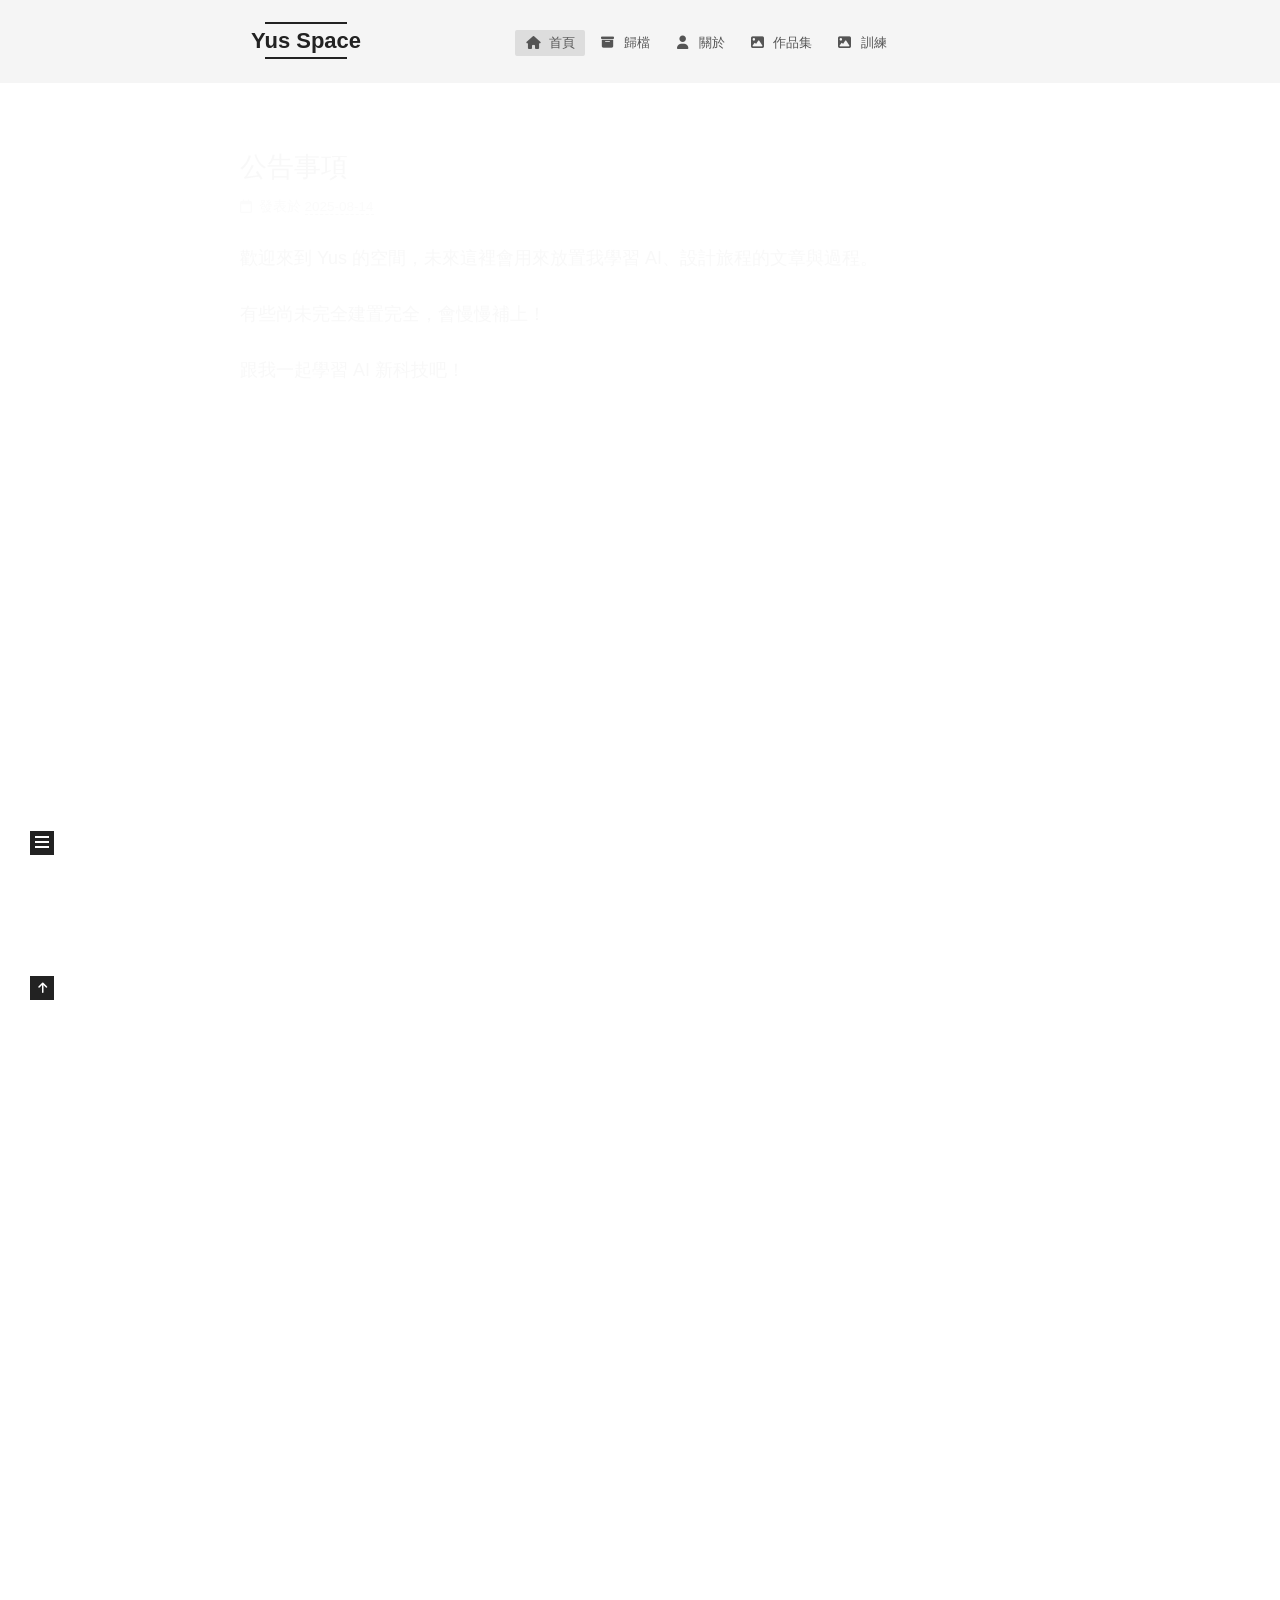
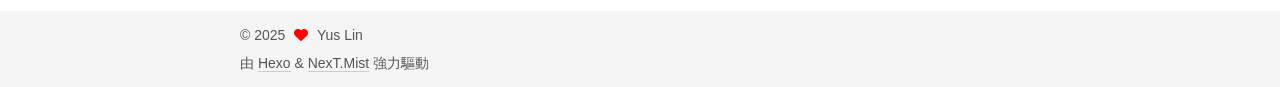
<file: index.html>
<!DOCTYPE html>
<html lang="zh-TW">
<head>
  <meta charset="UTF-8">
<meta name="viewport" content="width=device-width, initial-scale=1, maximum-scale=2">
<meta name="theme-color" content="#222">
<meta name="generator" content="Hexo 7.3.0">
  <link rel="apple-touch-icon" sizes="180x180" href="/images/apple-touch-icon-next.png">
  <link rel="icon" type="image/png" sizes="32x32" href="/images/favicon-32x32-next.png">
  <link rel="icon" type="image/png" sizes="16x16" href="/images/favicon-16x16-next.png">
  <link rel="mask-icon" href="/images/logo.svg" color="#222">

<link rel="stylesheet" href="/css/main.css">


<link rel="stylesheet" href="/lib/font-awesome/css/all.min.css">
<link rel="stylesheet" href="https://cdnjs.cloudflare.com/ajax/libs/font-awesome/6.4.0/css/all.min.css">

<script id="hexo-configurations">
    var NexT = window.NexT || {};
    var CONFIG = {"hostname":"yuspace22.github.io","root":"/","scheme":"Mist","version":"7.8.0","exturl":false,"sidebar":{"position":"left","display":"post","padding":18,"offset":12,"onmobile":false},"copycode":{"enable":false,"show_result":false,"style":null},"back2top":{"enable":true,"sidebar":false,"scrollpercent":false},"bookmark":{"enable":false,"color":"#222","save":"auto"},"fancybox":false,"mediumzoom":false,"lazyload":false,"pangu":false,"comments":{"style":"tabs","active":null,"storage":true,"lazyload":false,"nav":null},"algolia":{"hits":{"per_page":10},"labels":{"input_placeholder":"Search for Posts","hits_empty":"We didn't find any results for the search: ${query}","hits_stats":"${hits} results found in ${time} ms"}},"localsearch":{"enable":false,"trigger":"auto","top_n_per_article":1,"unescape":false,"preload":false},"motion":{"enable":true,"async":false,"transition":{"post_block":"fadeIn","post_header":"slideDownIn","post_body":"slideDownIn","coll_header":"slideLeftIn","sidebar":"slideUpIn"}}};
  </script>

  <meta name="description" content="Yus 的個人學習部落格">
<meta property="og:type" content="website">
<meta property="og:title" content="Yus Space">
<meta property="og:url" content="http://yuspace22.github.io/index.html">
<meta property="og:site_name" content="Yus Space">
<meta property="og:description" content="Yus 的個人學習部落格">
<meta property="og:locale" content="zh_TW">
<meta property="article:author" content="Yus Lin">
<meta property="article:tag" content="AI、Web、Design">
<meta name="twitter:card" content="summary">

<link rel="canonical" href="http://yuspace22.github.io/">


<script id="page-configurations">
  // https://hexo.io/docs/variables.html
  CONFIG.page = {
    sidebar: "",
    isHome : true,
    isPost : false,
    lang   : 'zh-TW'
  };
</script>

  <title>Yus Space</title>
  






  <noscript>
  <style>
  .use-motion .brand,
  .use-motion .menu-item,
  .sidebar-inner,
  .use-motion .post-block,
  .use-motion .pagination,
  .use-motion .comments,
  .use-motion .post-header,
  .use-motion .post-body,
  .use-motion .collection-header { opacity: initial; }

  .use-motion .site-title,
  .use-motion .site-subtitle {
    opacity: initial;
    top: initial;
  }

  .use-motion .logo-line-before i { left: initial; }
  .use-motion .logo-line-after i { right: initial; }
  </style>
</noscript>

</head>

<body itemscope itemtype="http://schema.org/WebPage">
  <div class="container use-motion">
    <div class="headband"></div>

    <header class="header" itemscope itemtype="http://schema.org/WPHeader">
      <div class="header-inner"><div class="site-brand-container">
  <div class="site-nav-toggle">
    <div class="toggle" aria-label="切換導航欄">
      <span class="toggle-line toggle-line-first"></span>
      <span class="toggle-line toggle-line-middle"></span>
      <span class="toggle-line toggle-line-last"></span>
    </div>
  </div>

  <div class="site-meta">

    <a href="/" class="brand" rel="start">
      <span class="logo-line-before"><i></i></span>
      <h1 class="site-title">Yus Space</h1>
      <span class="logo-line-after"><i></i></span>
    </a>
      <p class="site-subtitle" itemprop="description">Yus 空間</p>
  </div>

  <div class="site-nav-right">
    <div class="toggle popup-trigger">
    </div>
  </div>
</div>




<nav class="site-nav">
  <ul id="menu" class="main-menu menu">
        <li class="menu-item menu-item-home">

    <a href="/" rel="section"><i class="fa fa-house fa-fw"></i>首頁</a>

  </li>
        <li class="menu-item menu-item-archives">

    <a href="/archives/" rel="section"><i class="fa fa-archive fa-fw"></i>歸檔</a>

  </li>
        <li class="menu-item menu-item-about">

    <a href="/about/" rel="section"><i class="fa fa-user fa-fw"></i>關於</a>

  </li>
        <li class="menu-item menu-item-作品集">

    <a href="/portfolio/" rel="section"><i class="fa fa-image fa-fw"></i>作品集</a>

  </li>
        <li class="menu-item menu-item-訓練">

    <a href="http://yuspace22.github.io/training" rel="section"><i class="fa fa-image fa-fw"></i>訓練</a>

  </li>
  </ul>
</nav>




</div>
    </header>

    
  <div class="back-to-top">
    <i class="fa fa-arrow-up"></i>
    <span>0%</span>
  </div>


    <main class="main">
      <div class="main-inner">
        <div class="content-wrap">
          

          <div class="content index posts-expand">
            
      
  
  
  <article itemscope itemtype="http://schema.org/Article" class="post-block" lang="zh-TW">
    <link itemprop="mainEntityOfPage" href="http://yuspace22.github.io/2025/08/14/%E5%85%AC%E5%91%8A%E4%BA%8B%E9%A0%85/">

    <span hidden itemprop="author" itemscope itemtype="http://schema.org/Person">
      <meta itemprop="image" content="/images/avatar.gif">
      <meta itemprop="name" content="Yus Lin">
      <meta itemprop="description" content="Yus 的個人學習部落格">
    </span>

    <span hidden itemprop="publisher" itemscope itemtype="http://schema.org/Organization">
      <meta itemprop="name" content="Yus Space">
    </span>
      <header class="post-header">
        <h2 class="post-title" itemprop="name headline">
          
            <a href="/2025/08/14/%E5%85%AC%E5%91%8A%E4%BA%8B%E9%A0%85/" class="post-title-link" itemprop="url">公告事項</a>
        </h2>

        <div class="post-meta">
            <span class="post-meta-item">
              <span class="post-meta-item-icon">
                <i class="far fa-calendar"></i>
              </span>
              <span class="post-meta-item-text">發表於</span>
              

              <time title="創建時間：2025-08-14 14:53:16 / 修改時間：14:56:42" itemprop="dateCreated datePublished" datetime="2025-08-14T14:53:16+08:00">2025-08-14</time>
            </span>

          

        </div>
      </header>

    
    
    
    <div class="post-body" itemprop="articleBody">

      
          <p>歡迎來到 Yus 的空間，未來這裡會用來放置我學習 AI、設計旅程的文章與過程。</p>
<p>有些尚未完全建置完全，會慢慢補上！</p>
<p>跟我一起學習 AI 新科技吧！</p>

      
    </div>

    
    
    
      <footer class="post-footer">
        <div class="post-eof"></div>
      </footer>
  </article>
  
  
  

      
  
  
  <article itemscope itemtype="http://schema.org/Article" class="post-block" lang="zh-TW">
    <link itemprop="mainEntityOfPage" href="http://yuspace22.github.io/2025/08/12/hello-world/">

    <span hidden itemprop="author" itemscope itemtype="http://schema.org/Person">
      <meta itemprop="image" content="/images/avatar.gif">
      <meta itemprop="name" content="Yus Lin">
      <meta itemprop="description" content="Yus 的個人學習部落格">
    </span>

    <span hidden itemprop="publisher" itemscope itemtype="http://schema.org/Organization">
      <meta itemprop="name" content="Yus Space">
    </span>
      <header class="post-header">
        <h2 class="post-title" itemprop="name headline">
          
            <a href="/2025/08/12/hello-world/" class="post-title-link" itemprop="url">Hello World</a>
        </h2>

        <div class="post-meta">
            <span class="post-meta-item">
              <span class="post-meta-item-icon">
                <i class="far fa-calendar"></i>
              </span>
              <span class="post-meta-item-text">發表於</span>

              <time title="創建時間：2025-08-12 16:10:19" itemprop="dateCreated datePublished" datetime="2025-08-12T16:10:19+08:00">2025-08-12</time>
            </span>

          

        </div>
      </header>

    
    
    
    <div class="post-body" itemprop="articleBody">

      
          <p>Welcome to <a target="_blank" rel="noopener" href="https://hexo.io/">Hexo</a>! This is your very first post. Check <a target="_blank" rel="noopener" href="https://hexo.io/docs/">documentation</a> for more info. If you get any problems when using Hexo, you can find the answer in <a target="_blank" rel="noopener" href="https://hexo.io/docs/troubleshooting.html">troubleshooting</a> or you can ask me on <a target="_blank" rel="noopener" href="https://github.com/hexojs/hexo/issues">GitHub</a>.</p>
<h2 id="Quick-Start"><a href="#Quick-Start" class="headerlink" title="Quick Start"></a>Quick Start</h2><h3 id="Create-a-new-post"><a href="#Create-a-new-post" class="headerlink" title="Create a new post"></a>Create a new post</h3><figure class="highlight bash"><table><tr><td class="gutter"><pre><span class="line">1</span><br></pre></td><td class="code"><pre><span class="line">$ hexo new <span class="string">&quot;My New Post&quot;</span></span><br></pre></td></tr></table></figure>

<p>More info: <a target="_blank" rel="noopener" href="https://hexo.io/docs/writing.html">Writing</a></p>
<h3 id="Run-server"><a href="#Run-server" class="headerlink" title="Run server"></a>Run server</h3><figure class="highlight bash"><table><tr><td class="gutter"><pre><span class="line">1</span><br></pre></td><td class="code"><pre><span class="line">$ hexo server</span><br></pre></td></tr></table></figure>

<p>More info: <a target="_blank" rel="noopener" href="https://hexo.io/docs/server.html">Server</a></p>
<h3 id="Generate-static-files"><a href="#Generate-static-files" class="headerlink" title="Generate static files"></a>Generate static files</h3><figure class="highlight bash"><table><tr><td class="gutter"><pre><span class="line">1</span><br></pre></td><td class="code"><pre><span class="line">$ hexo generate</span><br></pre></td></tr></table></figure>

<p>More info: <a target="_blank" rel="noopener" href="https://hexo.io/docs/generating.html">Generating</a></p>
<h3 id="Deploy-to-remote-sites"><a href="#Deploy-to-remote-sites" class="headerlink" title="Deploy to remote sites"></a>Deploy to remote sites</h3><figure class="highlight bash"><table><tr><td class="gutter"><pre><span class="line">1</span><br></pre></td><td class="code"><pre><span class="line">$ hexo deploy</span><br></pre></td></tr></table></figure>

<p>More info: <a target="_blank" rel="noopener" href="https://hexo.io/docs/one-command-deployment.html">Deployment</a></p>

      
    </div>

    
    
    
      <footer class="post-footer">
        <div class="post-eof"></div>
      </footer>
  </article>
  
  
  


  



          </div>
          

<script>
  window.addEventListener('tabs:register', () => {
    let { activeClass } = CONFIG.comments;
    if (CONFIG.comments.storage) {
      activeClass = localStorage.getItem('comments_active') || activeClass;
    }
    if (activeClass) {
      let activeTab = document.querySelector(`a[href="#comment-${activeClass}"]`);
      if (activeTab) {
        activeTab.click();
      }
    }
  });
  if (CONFIG.comments.storage) {
    window.addEventListener('tabs:click', event => {
      if (!event.target.matches('.tabs-comment .tab-content .tab-pane')) return;
      let commentClass = event.target.classList[1];
      localStorage.setItem('comments_active', commentClass);
    });
  }
</script>

        </div>
          
  
  <div class="toggle sidebar-toggle">
    <span class="toggle-line toggle-line-first"></span>
    <span class="toggle-line toggle-line-middle"></span>
    <span class="toggle-line toggle-line-last"></span>
  </div>

  <aside class="sidebar">
    <div class="sidebar-inner">

      <ul class="sidebar-nav motion-element">
        <li class="sidebar-nav-toc">
          文章目錄
        </li>
        <li class="sidebar-nav-overview">
          本站概要
        </li>
      </ul>

      <!--noindex-->
      <div class="post-toc-wrap sidebar-panel">
      </div>
      <!--/noindex-->

      <div class="site-overview-wrap sidebar-panel">
        <div class="site-author motion-element" itemprop="author" itemscope itemtype="http://schema.org/Person">
  <p class="site-author-name" itemprop="name">Yus Lin</p>
  <div class="site-description" itemprop="description">Yus 的個人學習部落格</div>
</div>
<div class="site-state-wrap motion-element">
  <nav class="site-state">
      <div class="site-state-item site-state-posts">
          <a href="/archives/">
        
          <span class="site-state-item-count">2</span>
          <span class="site-state-item-name">文章</span>
        </a>
      </div>
  </nav>
</div>



      </div>

    </div>
  </aside>
  <div id="sidebar-dimmer"></div>


      </div>
    </main>

    <footer class="footer">
      <div class="footer-inner">
        

        

<div class="copyright">
  
  &copy; 
  <span itemprop="copyrightYear">2025</span>
  <span class="with-love">
    <i class="fa fa-heart"></i>
  </span>
  <span class="author" itemprop="copyrightHolder">Yus Lin</span>
</div>
  <div class="powered-by">由 <a href="https://hexo.io/" class="theme-link" rel="noopener" target="_blank">Hexo</a> & <a href="https://mist.theme-next.org/" class="theme-link" rel="noopener" target="_blank">NexT.Mist</a> 強力驅動
  </div>

        








      </div>
    </footer>
  </div>

  
  <script src="/lib/anime.min.js"></script>
  <script src="/lib/velocity/velocity.min.js"></script>
  <script src="/lib/velocity/velocity.ui.min.js"></script>

<script src="/js/utils.js"></script>

<script src="/js/motion.js"></script>


<script src="/js/schemes/muse.js"></script>


<script src="/js/next-boot.js"></script>




  















  

  

</body>
</html>
</file>
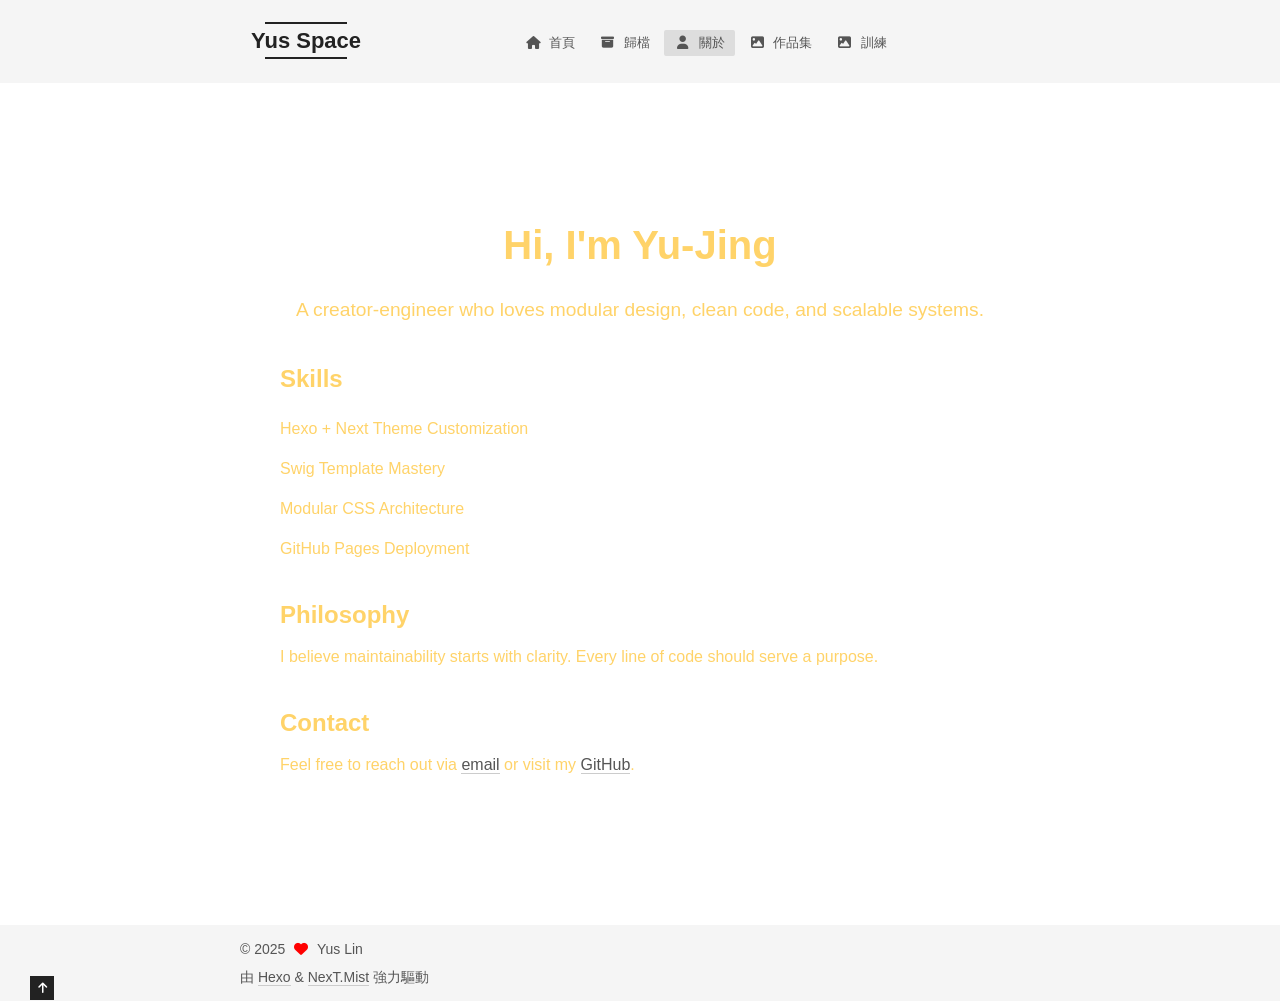
<file: about/index.html>
<!DOCTYPE html>
<html lang="zh-TW">
<head>
  <meta charset="UTF-8">
<meta name="viewport" content="width=device-width, initial-scale=1, maximum-scale=2">
<meta name="theme-color" content="#222">
<meta name="generator" content="Hexo 7.3.0">
  <link rel="apple-touch-icon" sizes="180x180" href="/images/apple-touch-icon-next.png">
  <link rel="icon" type="image/png" sizes="32x32" href="/images/favicon-32x32-next.png">
  <link rel="icon" type="image/png" sizes="16x16" href="/images/favicon-16x16-next.png">
  <link rel="mask-icon" href="/images/logo.svg" color="#222">

<link rel="stylesheet" href="/css/main.css">


<link rel="stylesheet" href="/lib/font-awesome/css/all.min.css">
<link rel="stylesheet" href="https://cdnjs.cloudflare.com/ajax/libs/font-awesome/6.4.0/css/all.min.css">

<script id="hexo-configurations">
    var NexT = window.NexT || {};
    var CONFIG = {"hostname":"yuspace22.github.io","root":"/","scheme":"Mist","version":"7.8.0","exturl":false,"sidebar":{"position":"left","display":"post","padding":18,"offset":12,"onmobile":false},"copycode":{"enable":false,"show_result":false,"style":null},"back2top":{"enable":true,"sidebar":false,"scrollpercent":false},"bookmark":{"enable":false,"color":"#222","save":"auto"},"fancybox":false,"mediumzoom":false,"lazyload":false,"pangu":false,"comments":{"style":"tabs","active":null,"storage":true,"lazyload":false,"nav":null},"algolia":{"hits":{"per_page":10},"labels":{"input_placeholder":"Search for Posts","hits_empty":"We didn't find any results for the search: ${query}","hits_stats":"${hits} results found in ${time} ms"}},"localsearch":{"enable":false,"trigger":"auto","top_n_per_article":1,"unescape":false,"preload":false},"motion":{"enable":true,"async":false,"transition":{"post_block":"fadeIn","post_header":"slideDownIn","post_body":"slideDownIn","coll_header":"slideLeftIn","sidebar":"slideUpIn"}}};
  </script>

  <meta name="description" content="Yus 的個人學習部落格">
<meta property="og:type" content="website">
<meta property="og:title" content="關於我">
<meta property="og:url" content="http://yuspace22.github.io/about/index.html">
<meta property="og:site_name" content="Yus Space">
<meta property="og:description" content="Yus 的個人學習部落格">
<meta property="og:locale" content="zh_TW">
<meta property="article:published_time" content="2025-08-14T07:02:23.000Z">
<meta property="article:modified_time" content="2025-08-14T07:09:37.080Z">
<meta property="article:author" content="Yus Lin">
<meta property="article:tag" content="AI、Web、Design">
<meta name="twitter:card" content="summary">

<link rel="canonical" href="http://yuspace22.github.io/about/">


<script id="page-configurations">
  // https://hexo.io/docs/variables.html
  CONFIG.page = {
    sidebar: "",
    isHome : false,
    isPost : false,
    lang   : 'zh-TW'
  };
</script>

  <title></title>
  






  <noscript>
  <style>
  .use-motion .brand,
  .use-motion .menu-item,
  .sidebar-inner,
  .use-motion .post-block,
  .use-motion .pagination,
  .use-motion .comments,
  .use-motion .post-header,
  .use-motion .post-body,
  .use-motion .collection-header { opacity: initial; }

  .use-motion .site-title,
  .use-motion .site-subtitle {
    opacity: initial;
    top: initial;
  }

  .use-motion .logo-line-before i { left: initial; }
  .use-motion .logo-line-after i { right: initial; }
  </style>
</noscript>

</head>

<body itemscope itemtype="http://schema.org/WebPage">
  <div class="container use-motion">
    <div class="headband"></div>

    <header class="header" itemscope itemtype="http://schema.org/WPHeader">
      <div class="header-inner"><div class="site-brand-container">
  <div class="site-nav-toggle">
    <div class="toggle" aria-label="切換導航欄">
      <span class="toggle-line toggle-line-first"></span>
      <span class="toggle-line toggle-line-middle"></span>
      <span class="toggle-line toggle-line-last"></span>
    </div>
  </div>

  <div class="site-meta">

    <a href="/" class="brand" rel="start">
      <span class="logo-line-before"><i></i></span>
      <h1 class="site-title">Yus Space</h1>
      <span class="logo-line-after"><i></i></span>
    </a>
      <p class="site-subtitle" itemprop="description">Yus 空間</p>
  </div>

  <div class="site-nav-right">
    <div class="toggle popup-trigger">
    </div>
  </div>
</div>




<nav class="site-nav">
  <ul id="menu" class="main-menu menu">
        <li class="menu-item menu-item-home">

    <a href="/" rel="section"><i class="fa fa-house fa-fw"></i>首頁</a>

  </li>
        <li class="menu-item menu-item-archives">

    <a href="/archives/" rel="section"><i class="fa fa-archive fa-fw"></i>歸檔</a>

  </li>
        <li class="menu-item menu-item-about">

    <a href="/about/" rel="section"><i class="fa fa-user fa-fw"></i>關於</a>

  </li>
        <li class="menu-item menu-item-作品集">

    <a href="/portfolio/" rel="section"><i class="fa fa-image fa-fw"></i>作品集</a>

  </li>
        <li class="menu-item menu-item-訓練">

    <a href="http://yuspace22.github.io/training" rel="section"><i class="fa fa-image fa-fw"></i>訓練</a>

  </li>
  </ul>
</nav>




</div>
    </header>

    
  <div class="back-to-top">
    <i class="fa fa-arrow-up"></i>
    <span>0%</span>
  </div>


    <main class="main">
      <div class="main-inner">
        <div class="content-wrap">
          
  
  

          <div class="content ">
            
<section class="about-container">
  <h1 class="about-title">Hi, I'm Yu-Jing</h1>
  <p class="about-intro">
    A creator-engineer who loves modular design, clean code, and scalable systems.
  </p>

  <section class="about-section">
    <h2>Skills</h2>
    <ul class="about-list">
      <li>Hexo + Next Theme Customization</li>
      <li>Swig Template Mastery</li>
      <li>Modular CSS Architecture</li>
      <li>GitHub Pages Deployment</li>
    </ul>
  </section>

  <section class="about-section">
    <h2>Philosophy</h2>
    <p>
      I believe maintainability starts with clarity. Every line of code should serve a purpose.
    </p>
  </section>

  <section class="about-section">
    <h2>Contact</h2>
    <p>
      Feel free to reach out via <a href="mailto:your@email.com">email</a> or visit my <a target="_blank" rel="noopener" href="https://github.com/yourusername">GitHub</a>.
    </p>
  </section>
</section>

          </div>
          

<script>
  window.addEventListener('tabs:register', () => {
    let { activeClass } = CONFIG.comments;
    if (CONFIG.comments.storage) {
      activeClass = localStorage.getItem('comments_active') || activeClass;
    }
    if (activeClass) {
      let activeTab = document.querySelector(`a[href="#comment-${activeClass}"]`);
      if (activeTab) {
        activeTab.click();
      }
    }
  });
  if (CONFIG.comments.storage) {
    window.addEventListener('tabs:click', event => {
      if (!event.target.matches('.tabs-comment .tab-content .tab-pane')) return;
      let commentClass = event.target.classList[1];
      localStorage.setItem('comments_active', commentClass);
    });
  }
</script>

        </div>
          
      </div>
    </main>

    <footer class="footer">
      <div class="footer-inner">
        

        

<div class="copyright">
  
  &copy; 
  <span itemprop="copyrightYear">2025</span>
  <span class="with-love">
    <i class="fa fa-heart"></i>
  </span>
  <span class="author" itemprop="copyrightHolder">Yus Lin</span>
</div>
  <div class="powered-by">由 <a href="https://hexo.io/" class="theme-link" rel="noopener" target="_blank">Hexo</a> & <a href="https://mist.theme-next.org/" class="theme-link" rel="noopener" target="_blank">NexT.Mist</a> 強力驅動
  </div>

        








      </div>
    </footer>
  </div>

  
  <script src="/lib/anime.min.js"></script>
  <script src="/lib/velocity/velocity.min.js"></script>
  <script src="/lib/velocity/velocity.ui.min.js"></script>

<script src="/js/utils.js"></script>

<script src="/js/motion.js"></script>


<script src="/js/schemes/muse.js"></script>


<script src="/js/next-boot.js"></script>




  















  

  

</body>
</html>
</file>
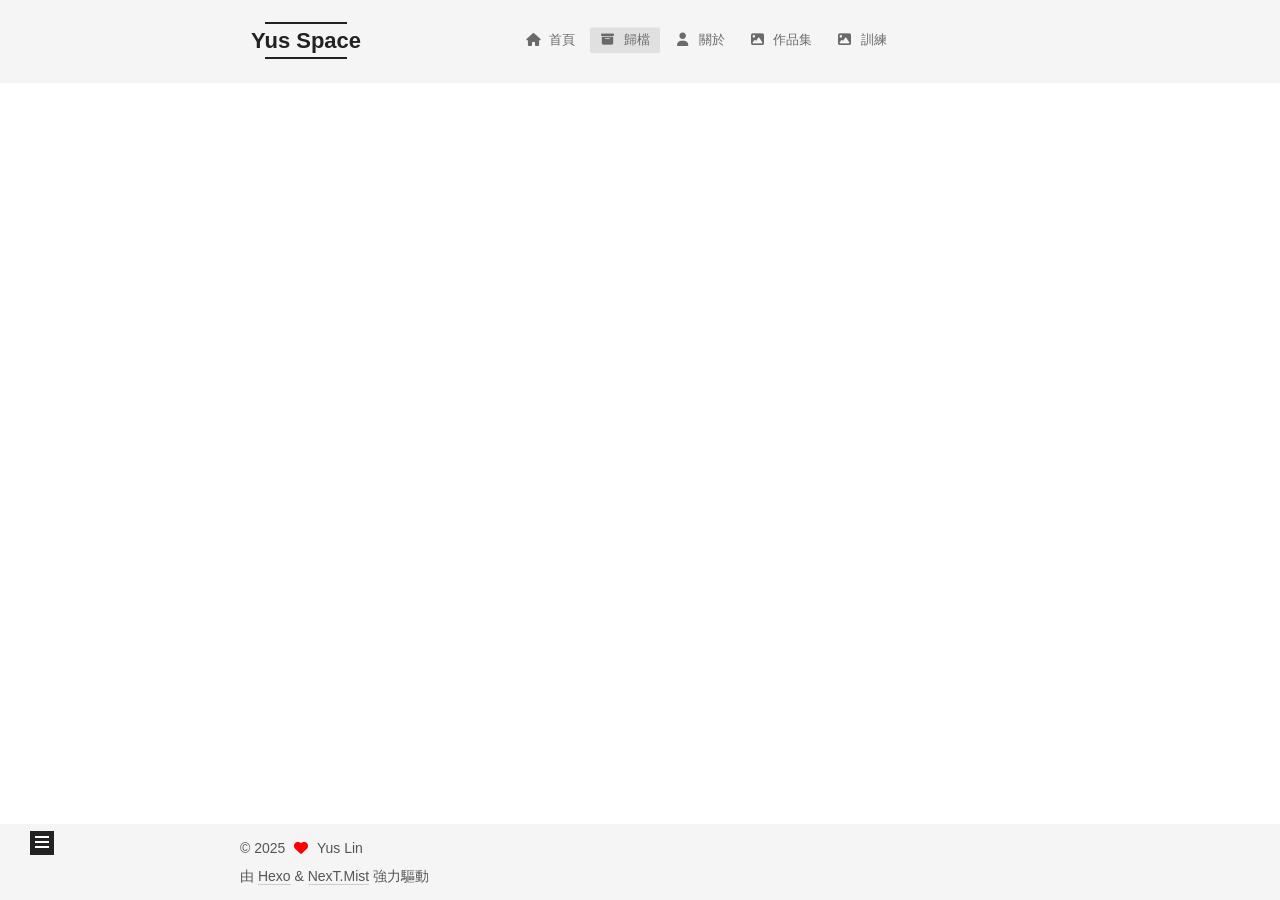
<file: archives/index.html>
<!DOCTYPE html>
<html lang="zh-TW">
<head>
  <meta charset="UTF-8">
<meta name="viewport" content="width=device-width, initial-scale=1, maximum-scale=2">
<meta name="theme-color" content="#222">
<meta name="generator" content="Hexo 7.3.0">
  <link rel="apple-touch-icon" sizes="180x180" href="/images/apple-touch-icon-next.png">
  <link rel="icon" type="image/png" sizes="32x32" href="/images/favicon-32x32-next.png">
  <link rel="icon" type="image/png" sizes="16x16" href="/images/favicon-16x16-next.png">
  <link rel="mask-icon" href="/images/logo.svg" color="#222">

<link rel="stylesheet" href="/css/main.css">


<link rel="stylesheet" href="/lib/font-awesome/css/all.min.css">
<link rel="stylesheet" href="https://cdnjs.cloudflare.com/ajax/libs/font-awesome/6.4.0/css/all.min.css">

<script id="hexo-configurations">
    var NexT = window.NexT || {};
    var CONFIG = {"hostname":"yuspace22.github.io","root":"/","scheme":"Mist","version":"7.8.0","exturl":false,"sidebar":{"position":"left","display":"post","padding":18,"offset":12,"onmobile":false},"copycode":{"enable":false,"show_result":false,"style":null},"back2top":{"enable":true,"sidebar":false,"scrollpercent":false},"bookmark":{"enable":false,"color":"#222","save":"auto"},"fancybox":false,"mediumzoom":false,"lazyload":false,"pangu":false,"comments":{"style":"tabs","active":null,"storage":true,"lazyload":false,"nav":null},"algolia":{"hits":{"per_page":10},"labels":{"input_placeholder":"Search for Posts","hits_empty":"We didn't find any results for the search: ${query}","hits_stats":"${hits} results found in ${time} ms"}},"localsearch":{"enable":false,"trigger":"auto","top_n_per_article":1,"unescape":false,"preload":false},"motion":{"enable":true,"async":false,"transition":{"post_block":"fadeIn","post_header":"slideDownIn","post_body":"slideDownIn","coll_header":"slideLeftIn","sidebar":"slideUpIn"}}};
  </script>

  <meta name="description" content="Yus 的個人學習部落格">
<meta property="og:type" content="website">
<meta property="og:title" content="Yus Space">
<meta property="og:url" content="http://yuspace22.github.io/archives/index.html">
<meta property="og:site_name" content="Yus Space">
<meta property="og:description" content="Yus 的個人學習部落格">
<meta property="og:locale" content="zh_TW">
<meta property="article:author" content="Yus Lin">
<meta property="article:tag" content="AI、Web、Design">
<meta name="twitter:card" content="summary">

<link rel="canonical" href="http://yuspace22.github.io/archives/">


<script id="page-configurations">
  // https://hexo.io/docs/variables.html
  CONFIG.page = {
    sidebar: "",
    isHome : false,
    isPost : false,
    lang   : 'zh-TW'
  };
</script>

  <title>歸檔 | Yus Space</title>
  






  <noscript>
  <style>
  .use-motion .brand,
  .use-motion .menu-item,
  .sidebar-inner,
  .use-motion .post-block,
  .use-motion .pagination,
  .use-motion .comments,
  .use-motion .post-header,
  .use-motion .post-body,
  .use-motion .collection-header { opacity: initial; }

  .use-motion .site-title,
  .use-motion .site-subtitle {
    opacity: initial;
    top: initial;
  }

  .use-motion .logo-line-before i { left: initial; }
  .use-motion .logo-line-after i { right: initial; }
  </style>
</noscript>

</head>

<body itemscope itemtype="http://schema.org/WebPage">
  <div class="container use-motion">
    <div class="headband"></div>

    <header class="header" itemscope itemtype="http://schema.org/WPHeader">
      <div class="header-inner"><div class="site-brand-container">
  <div class="site-nav-toggle">
    <div class="toggle" aria-label="切換導航欄">
      <span class="toggle-line toggle-line-first"></span>
      <span class="toggle-line toggle-line-middle"></span>
      <span class="toggle-line toggle-line-last"></span>
    </div>
  </div>

  <div class="site-meta">

    <a href="/" class="brand" rel="start">
      <span class="logo-line-before"><i></i></span>
      <h1 class="site-title">Yus Space</h1>
      <span class="logo-line-after"><i></i></span>
    </a>
      <p class="site-subtitle" itemprop="description">Yus 空間</p>
  </div>

  <div class="site-nav-right">
    <div class="toggle popup-trigger">
    </div>
  </div>
</div>




<nav class="site-nav">
  <ul id="menu" class="main-menu menu">
        <li class="menu-item menu-item-home">

    <a href="/" rel="section"><i class="fa fa-house fa-fw"></i>首頁</a>

  </li>
        <li class="menu-item menu-item-archives">

    <a href="/archives/" rel="section"><i class="fa fa-archive fa-fw"></i>歸檔</a>

  </li>
        <li class="menu-item menu-item-about">

    <a href="/about/" rel="section"><i class="fa fa-user fa-fw"></i>關於</a>

  </li>
        <li class="menu-item menu-item-作品集">

    <a href="http://yuspace22.github.io/portfolio" rel="section"><i class="fa fa-image fa-fw"></i>作品集</a>

  </li>
        <li class="menu-item menu-item-訓練">

    <a href="http://yuspace22.github.io/training" rel="section"><i class="fa fa-image fa-fw"></i>訓練</a>

  </li>
  </ul>
</nav>




</div>
    </header>

    
  <div class="back-to-top">
    <i class="fa fa-arrow-up"></i>
    <span>0%</span>
  </div>


    <main class="main">
      <div class="main-inner">
        <div class="content-wrap">
          

          <div class="content archive">
            

  
  
  
  <div class="post-block">
    <div class="posts-collapse">
      <div class="collection-title">
        <span class="collection-header">嗯..! 目前共有 1 篇文章。 繼續努力。</span>
      </div>

      
    <div class="collection-year">
      <span class="collection-header">2025</span>
    </div>

  <article itemscope itemtype="http://schema.org/Article">
    <header class="post-header">

      <div class="post-meta">
        <time itemprop="dateCreated"
              datetime="2025-08-12T16:10:19+08:00"
              content="2025-08-12">
          08-12
        </time>
      </div>

      <div class="post-title">
          <a class="post-title-link" href="/2025/08/12/hello-world/" itemprop="url">
            <span itemprop="name">Hello World</span>
          </a>
      </div>

    </header>
  </article>


    </div>
  </div>
  
  
  

  



          </div>
          

<script>
  window.addEventListener('tabs:register', () => {
    let { activeClass } = CONFIG.comments;
    if (CONFIG.comments.storage) {
      activeClass = localStorage.getItem('comments_active') || activeClass;
    }
    if (activeClass) {
      let activeTab = document.querySelector(`a[href="#comment-${activeClass}"]`);
      if (activeTab) {
        activeTab.click();
      }
    }
  });
  if (CONFIG.comments.storage) {
    window.addEventListener('tabs:click', event => {
      if (!event.target.matches('.tabs-comment .tab-content .tab-pane')) return;
      let commentClass = event.target.classList[1];
      localStorage.setItem('comments_active', commentClass);
    });
  }
</script>

        </div>
          
  
  <div class="toggle sidebar-toggle">
    <span class="toggle-line toggle-line-first"></span>
    <span class="toggle-line toggle-line-middle"></span>
    <span class="toggle-line toggle-line-last"></span>
  </div>

  <aside class="sidebar">
    <div class="sidebar-inner">

      <ul class="sidebar-nav motion-element">
        <li class="sidebar-nav-toc">
          文章目錄
        </li>
        <li class="sidebar-nav-overview">
          本站概要
        </li>
      </ul>

      <!--noindex-->
      <div class="post-toc-wrap sidebar-panel">
      </div>
      <!--/noindex-->

      <div class="site-overview-wrap sidebar-panel">
        <div class="site-author motion-element" itemprop="author" itemscope itemtype="http://schema.org/Person">
  <p class="site-author-name" itemprop="name">Yus Lin</p>
  <div class="site-description" itemprop="description">Yus 的個人學習部落格</div>
</div>
<div class="site-state-wrap motion-element">
  <nav class="site-state">
      <div class="site-state-item site-state-posts">
          <a href="/archives/">
        
          <span class="site-state-item-count">1</span>
          <span class="site-state-item-name">文章</span>
        </a>
      </div>
  </nav>
</div>



      </div>

    </div>
  </aside>
  <div id="sidebar-dimmer"></div>


      </div>
    </main>

    <footer class="footer">
      <div class="footer-inner">
        

        

<div class="copyright">
  
  &copy; 
  <span itemprop="copyrightYear">2025</span>
  <span class="with-love">
    <i class="fa fa-heart"></i>
  </span>
  <span class="author" itemprop="copyrightHolder">Yus Lin</span>
</div>
  <div class="powered-by">由 <a href="https://hexo.io/" class="theme-link" rel="noopener" target="_blank">Hexo</a> & <a href="https://mist.theme-next.org/" class="theme-link" rel="noopener" target="_blank">NexT.Mist</a> 強力驅動
  </div>

        








      </div>
    </footer>
  </div>

  
  <script src="/lib/anime.min.js"></script>
  <script src="/lib/velocity/velocity.min.js"></script>
  <script src="/lib/velocity/velocity.ui.min.js"></script>

<script src="/js/utils.js"></script>

<script src="/js/motion.js"></script>


<script src="/js/schemes/muse.js"></script>


<script src="/js/next-boot.js"></script>




  















  

  

</body>
</html>
</file>
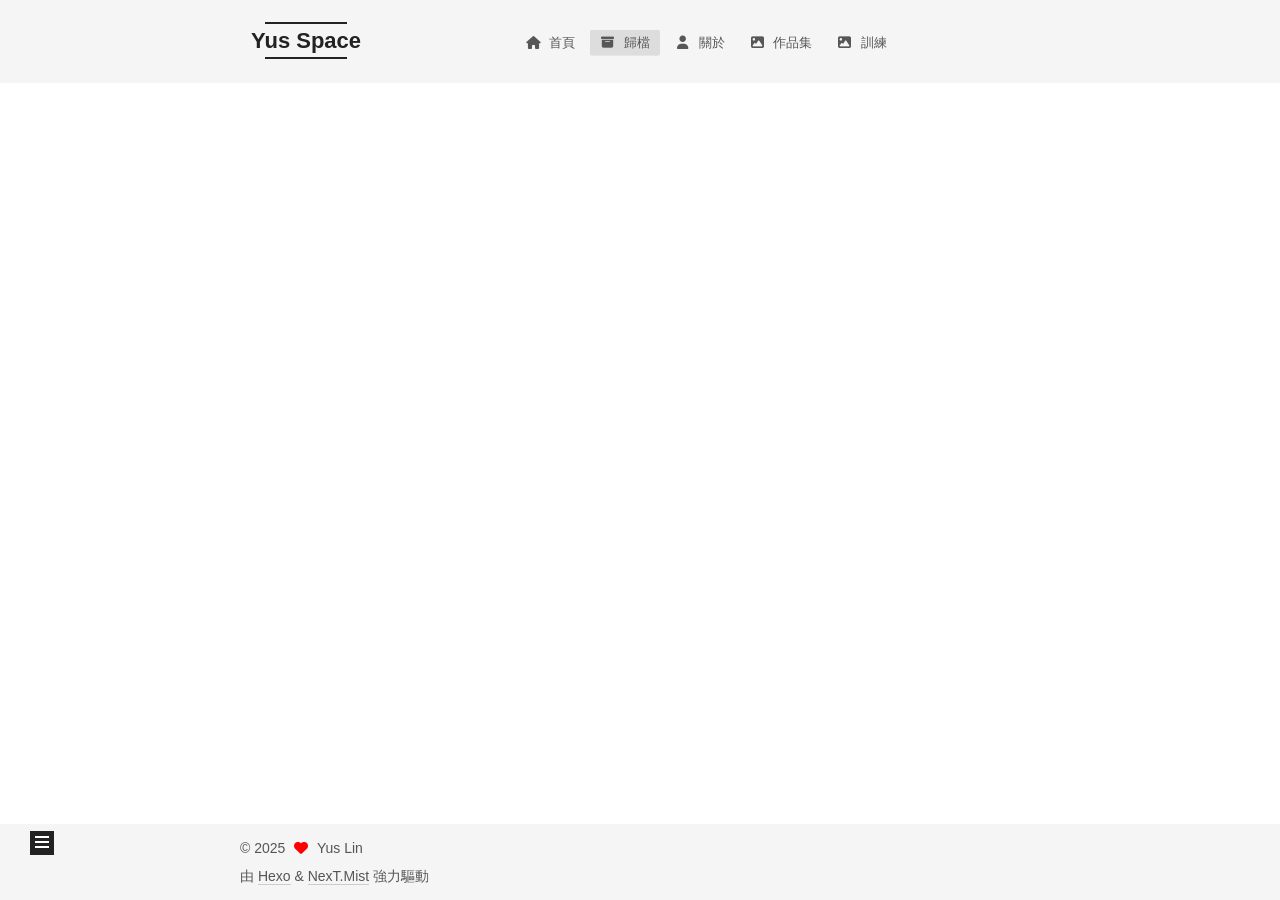
<file: archives/2025/index.html>
<!DOCTYPE html>
<html lang="zh-TW">
<head>
  <meta charset="UTF-8">
<meta name="viewport" content="width=device-width, initial-scale=1, maximum-scale=2">
<meta name="theme-color" content="#222">
<meta name="generator" content="Hexo 7.3.0">
  <link rel="apple-touch-icon" sizes="180x180" href="/images/apple-touch-icon-next.png">
  <link rel="icon" type="image/png" sizes="32x32" href="/images/favicon-32x32-next.png">
  <link rel="icon" type="image/png" sizes="16x16" href="/images/favicon-16x16-next.png">
  <link rel="mask-icon" href="/images/logo.svg" color="#222">

<link rel="stylesheet" href="/css/main.css">


<link rel="stylesheet" href="/lib/font-awesome/css/all.min.css">
<link rel="stylesheet" href="https://cdnjs.cloudflare.com/ajax/libs/font-awesome/6.4.0/css/all.min.css">

<script id="hexo-configurations">
    var NexT = window.NexT || {};
    var CONFIG = {"hostname":"yuspace22.github.io","root":"/","scheme":"Mist","version":"7.8.0","exturl":false,"sidebar":{"position":"left","display":"post","padding":18,"offset":12,"onmobile":false},"copycode":{"enable":false,"show_result":false,"style":null},"back2top":{"enable":true,"sidebar":false,"scrollpercent":false},"bookmark":{"enable":false,"color":"#222","save":"auto"},"fancybox":false,"mediumzoom":false,"lazyload":false,"pangu":false,"comments":{"style":"tabs","active":null,"storage":true,"lazyload":false,"nav":null},"algolia":{"hits":{"per_page":10},"labels":{"input_placeholder":"Search for Posts","hits_empty":"We didn't find any results for the search: ${query}","hits_stats":"${hits} results found in ${time} ms"}},"localsearch":{"enable":false,"trigger":"auto","top_n_per_article":1,"unescape":false,"preload":false},"motion":{"enable":true,"async":false,"transition":{"post_block":"fadeIn","post_header":"slideDownIn","post_body":"slideDownIn","coll_header":"slideLeftIn","sidebar":"slideUpIn"}}};
  </script>

  <meta name="description" content="Yus 的個人學習部落格">
<meta property="og:type" content="website">
<meta property="og:title" content="Yus Space">
<meta property="og:url" content="http://yuspace22.github.io/archives/2025/index.html">
<meta property="og:site_name" content="Yus Space">
<meta property="og:description" content="Yus 的個人學習部落格">
<meta property="og:locale" content="zh_TW">
<meta property="article:author" content="Yus Lin">
<meta property="article:tag" content="AI、Web、Design">
<meta name="twitter:card" content="summary">

<link rel="canonical" href="http://yuspace22.github.io/archives/2025/">


<script id="page-configurations">
  // https://hexo.io/docs/variables.html
  CONFIG.page = {
    sidebar: "",
    isHome : false,
    isPost : false,
    lang   : 'zh-TW'
  };
</script>

  <title>歸檔 | Yus Space</title>
  






  <noscript>
  <style>
  .use-motion .brand,
  .use-motion .menu-item,
  .sidebar-inner,
  .use-motion .post-block,
  .use-motion .pagination,
  .use-motion .comments,
  .use-motion .post-header,
  .use-motion .post-body,
  .use-motion .collection-header { opacity: initial; }

  .use-motion .site-title,
  .use-motion .site-subtitle {
    opacity: initial;
    top: initial;
  }

  .use-motion .logo-line-before i { left: initial; }
  .use-motion .logo-line-after i { right: initial; }
  </style>
</noscript>

</head>

<body itemscope itemtype="http://schema.org/WebPage">
  <div class="container use-motion">
    <div class="headband"></div>

    <header class="header" itemscope itemtype="http://schema.org/WPHeader">
      <div class="header-inner"><div class="site-brand-container">
  <div class="site-nav-toggle">
    <div class="toggle" aria-label="切換導航欄">
      <span class="toggle-line toggle-line-first"></span>
      <span class="toggle-line toggle-line-middle"></span>
      <span class="toggle-line toggle-line-last"></span>
    </div>
  </div>

  <div class="site-meta">

    <a href="/" class="brand" rel="start">
      <span class="logo-line-before"><i></i></span>
      <h1 class="site-title">Yus Space</h1>
      <span class="logo-line-after"><i></i></span>
    </a>
      <p class="site-subtitle" itemprop="description">Yus 空間</p>
  </div>

  <div class="site-nav-right">
    <div class="toggle popup-trigger">
    </div>
  </div>
</div>




<nav class="site-nav">
  <ul id="menu" class="main-menu menu">
        <li class="menu-item menu-item-home">

    <a href="/" rel="section"><i class="fa fa-house fa-fw"></i>首頁</a>

  </li>
        <li class="menu-item menu-item-archives">

    <a href="/archives/" rel="section"><i class="fa fa-archive fa-fw"></i>歸檔</a>

  </li>
        <li class="menu-item menu-item-about">

    <a href="/about/" rel="section"><i class="fa fa-user fa-fw"></i>關於</a>

  </li>
        <li class="menu-item menu-item-作品集">

    <a href="/portfolio/" rel="section"><i class="fa fa-image fa-fw"></i>作品集</a>

  </li>
        <li class="menu-item menu-item-訓練">

    <a href="http://yuspace22.github.io/training" rel="section"><i class="fa fa-image fa-fw"></i>訓練</a>

  </li>
  </ul>
</nav>




</div>
    </header>

    
  <div class="back-to-top">
    <i class="fa fa-arrow-up"></i>
    <span>0%</span>
  </div>


    <main class="main">
      <div class="main-inner">
        <div class="content-wrap">
          

          <div class="content archive">
            

  
  
  
  <div class="post-block">
    <div class="posts-collapse">
      <div class="collection-title">
        <span class="collection-header">嗯..! 目前共有 2 篇文章。 繼續努力。</span>
      </div>

      
    <div class="collection-year">
      <span class="collection-header">2025</span>
    </div>

  <article itemscope itemtype="http://schema.org/Article">
    <header class="post-header">

      <div class="post-meta">
        <time itemprop="dateCreated"
              datetime="2025-08-14T14:53:16+08:00"
              content="2025-08-14">
          08-14
        </time>
      </div>

      <div class="post-title">
          <a class="post-title-link" href="/2025/08/14/%E5%85%AC%E5%91%8A%E4%BA%8B%E9%A0%85/" itemprop="url">
            <span itemprop="name">公告事項</span>
          </a>
      </div>

    </header>
  </article>

  <article itemscope itemtype="http://schema.org/Article">
    <header class="post-header">

      <div class="post-meta">
        <time itemprop="dateCreated"
              datetime="2025-08-12T16:10:19+08:00"
              content="2025-08-12">
          08-12
        </time>
      </div>

      <div class="post-title">
          <a class="post-title-link" href="/2025/08/12/hello-world/" itemprop="url">
            <span itemprop="name">Hello World</span>
          </a>
      </div>

    </header>
  </article>


    </div>
  </div>
  
  
  

  



          </div>
          

<script>
  window.addEventListener('tabs:register', () => {
    let { activeClass } = CONFIG.comments;
    if (CONFIG.comments.storage) {
      activeClass = localStorage.getItem('comments_active') || activeClass;
    }
    if (activeClass) {
      let activeTab = document.querySelector(`a[href="#comment-${activeClass}"]`);
      if (activeTab) {
        activeTab.click();
      }
    }
  });
  if (CONFIG.comments.storage) {
    window.addEventListener('tabs:click', event => {
      if (!event.target.matches('.tabs-comment .tab-content .tab-pane')) return;
      let commentClass = event.target.classList[1];
      localStorage.setItem('comments_active', commentClass);
    });
  }
</script>

        </div>
          
  
  <div class="toggle sidebar-toggle">
    <span class="toggle-line toggle-line-first"></span>
    <span class="toggle-line toggle-line-middle"></span>
    <span class="toggle-line toggle-line-last"></span>
  </div>

  <aside class="sidebar">
    <div class="sidebar-inner">

      <ul class="sidebar-nav motion-element">
        <li class="sidebar-nav-toc">
          文章目錄
        </li>
        <li class="sidebar-nav-overview">
          本站概要
        </li>
      </ul>

      <!--noindex-->
      <div class="post-toc-wrap sidebar-panel">
      </div>
      <!--/noindex-->

      <div class="site-overview-wrap sidebar-panel">
        <div class="site-author motion-element" itemprop="author" itemscope itemtype="http://schema.org/Person">
  <p class="site-author-name" itemprop="name">Yus Lin</p>
  <div class="site-description" itemprop="description">Yus 的個人學習部落格</div>
</div>
<div class="site-state-wrap motion-element">
  <nav class="site-state">
      <div class="site-state-item site-state-posts">
          <a href="/archives/">
        
          <span class="site-state-item-count">2</span>
          <span class="site-state-item-name">文章</span>
        </a>
      </div>
  </nav>
</div>



      </div>

    </div>
  </aside>
  <div id="sidebar-dimmer"></div>


      </div>
    </main>

    <footer class="footer">
      <div class="footer-inner">
        

        

<div class="copyright">
  
  &copy; 
  <span itemprop="copyrightYear">2025</span>
  <span class="with-love">
    <i class="fa fa-heart"></i>
  </span>
  <span class="author" itemprop="copyrightHolder">Yus Lin</span>
</div>
  <div class="powered-by">由 <a href="https://hexo.io/" class="theme-link" rel="noopener" target="_blank">Hexo</a> & <a href="https://mist.theme-next.org/" class="theme-link" rel="noopener" target="_blank">NexT.Mist</a> 強力驅動
  </div>

        








      </div>
    </footer>
  </div>

  
  <script src="/lib/anime.min.js"></script>
  <script src="/lib/velocity/velocity.min.js"></script>
  <script src="/lib/velocity/velocity.ui.min.js"></script>

<script src="/js/utils.js"></script>

<script src="/js/motion.js"></script>


<script src="/js/schemes/muse.js"></script>


<script src="/js/next-boot.js"></script>




  















  

  

</body>
</html>
</file>
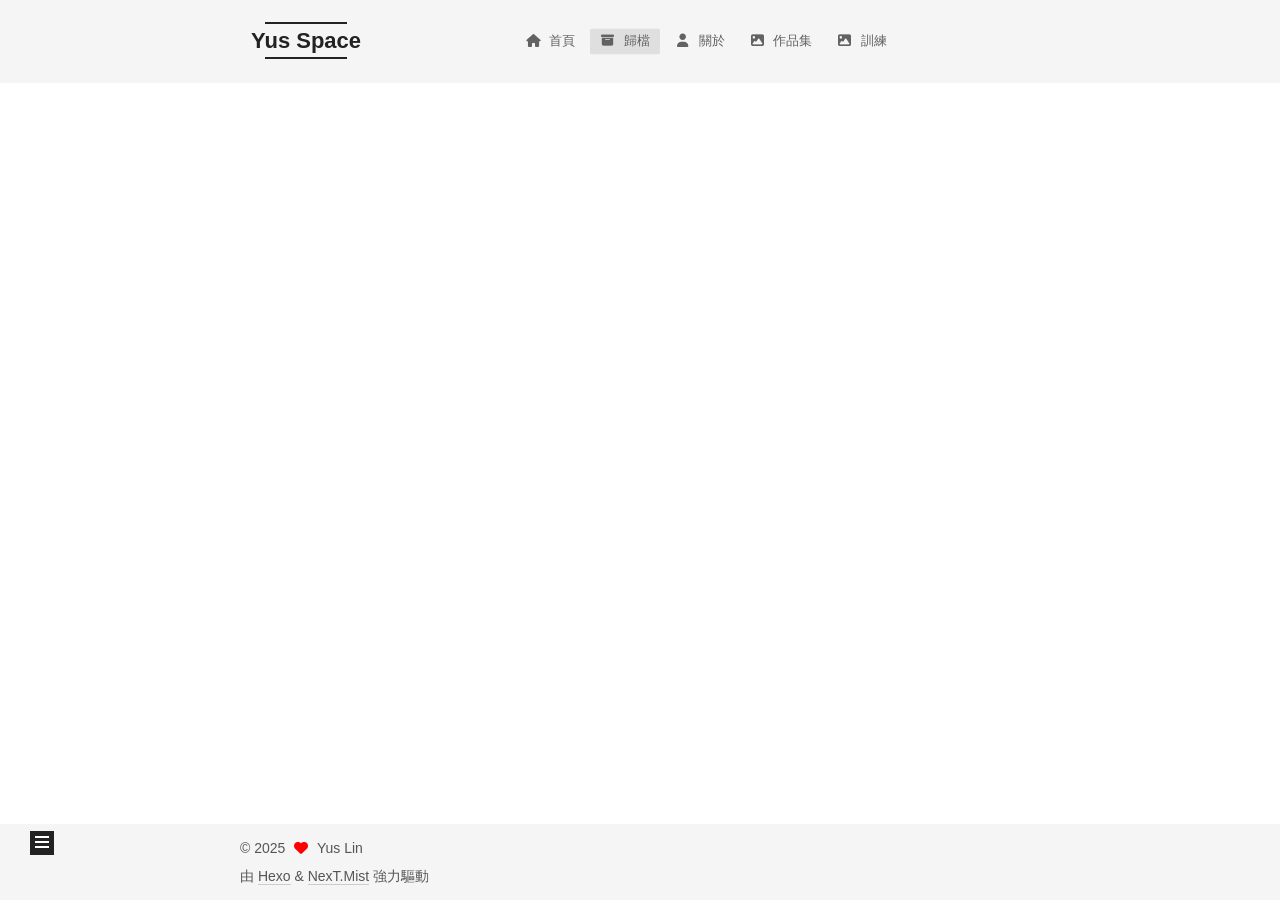
<file: archives/2025/08/index.html>
<!DOCTYPE html>
<html lang="zh-TW">
<head>
  <meta charset="UTF-8">
<meta name="viewport" content="width=device-width, initial-scale=1, maximum-scale=2">
<meta name="theme-color" content="#222">
<meta name="generator" content="Hexo 7.3.0">
  <link rel="apple-touch-icon" sizes="180x180" href="/images/apple-touch-icon-next.png">
  <link rel="icon" type="image/png" sizes="32x32" href="/images/favicon-32x32-next.png">
  <link rel="icon" type="image/png" sizes="16x16" href="/images/favicon-16x16-next.png">
  <link rel="mask-icon" href="/images/logo.svg" color="#222">

<link rel="stylesheet" href="/css/main.css">


<link rel="stylesheet" href="/lib/font-awesome/css/all.min.css">
<link rel="stylesheet" href="https://cdnjs.cloudflare.com/ajax/libs/font-awesome/6.4.0/css/all.min.css">

<script id="hexo-configurations">
    var NexT = window.NexT || {};
    var CONFIG = {"hostname":"yuspace22.github.io","root":"/","scheme":"Mist","version":"7.8.0","exturl":false,"sidebar":{"position":"left","display":"post","padding":18,"offset":12,"onmobile":false},"copycode":{"enable":false,"show_result":false,"style":null},"back2top":{"enable":true,"sidebar":false,"scrollpercent":false},"bookmark":{"enable":false,"color":"#222","save":"auto"},"fancybox":false,"mediumzoom":false,"lazyload":false,"pangu":false,"comments":{"style":"tabs","active":null,"storage":true,"lazyload":false,"nav":null},"algolia":{"hits":{"per_page":10},"labels":{"input_placeholder":"Search for Posts","hits_empty":"We didn't find any results for the search: ${query}","hits_stats":"${hits} results found in ${time} ms"}},"localsearch":{"enable":false,"trigger":"auto","top_n_per_article":1,"unescape":false,"preload":false},"motion":{"enable":true,"async":false,"transition":{"post_block":"fadeIn","post_header":"slideDownIn","post_body":"slideDownIn","coll_header":"slideLeftIn","sidebar":"slideUpIn"}}};
  </script>

  <meta name="description" content="Yus 的個人學習部落格">
<meta property="og:type" content="website">
<meta property="og:title" content="Yus Space">
<meta property="og:url" content="http://yuspace22.github.io/archives/2025/08/index.html">
<meta property="og:site_name" content="Yus Space">
<meta property="og:description" content="Yus 的個人學習部落格">
<meta property="og:locale" content="zh_TW">
<meta property="article:author" content="Yus Lin">
<meta property="article:tag" content="AI、Web、Design">
<meta name="twitter:card" content="summary">

<link rel="canonical" href="http://yuspace22.github.io/archives/2025/08/">


<script id="page-configurations">
  // https://hexo.io/docs/variables.html
  CONFIG.page = {
    sidebar: "",
    isHome : false,
    isPost : false,
    lang   : 'zh-TW'
  };
</script>

  <title>歸檔 | Yus Space</title>
  






  <noscript>
  <style>
  .use-motion .brand,
  .use-motion .menu-item,
  .sidebar-inner,
  .use-motion .post-block,
  .use-motion .pagination,
  .use-motion .comments,
  .use-motion .post-header,
  .use-motion .post-body,
  .use-motion .collection-header { opacity: initial; }

  .use-motion .site-title,
  .use-motion .site-subtitle {
    opacity: initial;
    top: initial;
  }

  .use-motion .logo-line-before i { left: initial; }
  .use-motion .logo-line-after i { right: initial; }
  </style>
</noscript>

</head>

<body itemscope itemtype="http://schema.org/WebPage">
  <div class="container use-motion">
    <div class="headband"></div>

    <header class="header" itemscope itemtype="http://schema.org/WPHeader">
      <div class="header-inner"><div class="site-brand-container">
  <div class="site-nav-toggle">
    <div class="toggle" aria-label="切換導航欄">
      <span class="toggle-line toggle-line-first"></span>
      <span class="toggle-line toggle-line-middle"></span>
      <span class="toggle-line toggle-line-last"></span>
    </div>
  </div>

  <div class="site-meta">

    <a href="/" class="brand" rel="start">
      <span class="logo-line-before"><i></i></span>
      <h1 class="site-title">Yus Space</h1>
      <span class="logo-line-after"><i></i></span>
    </a>
      <p class="site-subtitle" itemprop="description">Yus 空間</p>
  </div>

  <div class="site-nav-right">
    <div class="toggle popup-trigger">
    </div>
  </div>
</div>




<nav class="site-nav">
  <ul id="menu" class="main-menu menu">
        <li class="menu-item menu-item-home">

    <a href="/" rel="section"><i class="fa fa-house fa-fw"></i>首頁</a>

  </li>
        <li class="menu-item menu-item-archives">

    <a href="/archives/" rel="section"><i class="fa fa-archive fa-fw"></i>歸檔</a>

  </li>
        <li class="menu-item menu-item-about">

    <a href="/about/" rel="section"><i class="fa fa-user fa-fw"></i>關於</a>

  </li>
        <li class="menu-item menu-item-作品集">

    <a href="/portfolio/" rel="section"><i class="fa fa-image fa-fw"></i>作品集</a>

  </li>
        <li class="menu-item menu-item-訓練">

    <a href="http://yuspace22.github.io/training" rel="section"><i class="fa fa-image fa-fw"></i>訓練</a>

  </li>
  </ul>
</nav>




</div>
    </header>

    
  <div class="back-to-top">
    <i class="fa fa-arrow-up"></i>
    <span>0%</span>
  </div>


    <main class="main">
      <div class="main-inner">
        <div class="content-wrap">
          

          <div class="content archive">
            

  
  
  
  <div class="post-block">
    <div class="posts-collapse">
      <div class="collection-title">
        <span class="collection-header">嗯..! 目前共有 2 篇文章。 繼續努力。</span>
      </div>

      
    <div class="collection-year">
      <span class="collection-header">2025</span>
    </div>

  <article itemscope itemtype="http://schema.org/Article">
    <header class="post-header">

      <div class="post-meta">
        <time itemprop="dateCreated"
              datetime="2025-08-14T14:53:16+08:00"
              content="2025-08-14">
          08-14
        </time>
      </div>

      <div class="post-title">
          <a class="post-title-link" href="/2025/08/14/%E5%85%AC%E5%91%8A%E4%BA%8B%E9%A0%85/" itemprop="url">
            <span itemprop="name">公告事項</span>
          </a>
      </div>

    </header>
  </article>

  <article itemscope itemtype="http://schema.org/Article">
    <header class="post-header">

      <div class="post-meta">
        <time itemprop="dateCreated"
              datetime="2025-08-12T16:10:19+08:00"
              content="2025-08-12">
          08-12
        </time>
      </div>

      <div class="post-title">
          <a class="post-title-link" href="/2025/08/12/hello-world/" itemprop="url">
            <span itemprop="name">Hello World</span>
          </a>
      </div>

    </header>
  </article>


    </div>
  </div>
  
  
  

  



          </div>
          

<script>
  window.addEventListener('tabs:register', () => {
    let { activeClass } = CONFIG.comments;
    if (CONFIG.comments.storage) {
      activeClass = localStorage.getItem('comments_active') || activeClass;
    }
    if (activeClass) {
      let activeTab = document.querySelector(`a[href="#comment-${activeClass}"]`);
      if (activeTab) {
        activeTab.click();
      }
    }
  });
  if (CONFIG.comments.storage) {
    window.addEventListener('tabs:click', event => {
      if (!event.target.matches('.tabs-comment .tab-content .tab-pane')) return;
      let commentClass = event.target.classList[1];
      localStorage.setItem('comments_active', commentClass);
    });
  }
</script>

        </div>
          
  
  <div class="toggle sidebar-toggle">
    <span class="toggle-line toggle-line-first"></span>
    <span class="toggle-line toggle-line-middle"></span>
    <span class="toggle-line toggle-line-last"></span>
  </div>

  <aside class="sidebar">
    <div class="sidebar-inner">

      <ul class="sidebar-nav motion-element">
        <li class="sidebar-nav-toc">
          文章目錄
        </li>
        <li class="sidebar-nav-overview">
          本站概要
        </li>
      </ul>

      <!--noindex-->
      <div class="post-toc-wrap sidebar-panel">
      </div>
      <!--/noindex-->

      <div class="site-overview-wrap sidebar-panel">
        <div class="site-author motion-element" itemprop="author" itemscope itemtype="http://schema.org/Person">
  <p class="site-author-name" itemprop="name">Yus Lin</p>
  <div class="site-description" itemprop="description">Yus 的個人學習部落格</div>
</div>
<div class="site-state-wrap motion-element">
  <nav class="site-state">
      <div class="site-state-item site-state-posts">
          <a href="/archives/">
        
          <span class="site-state-item-count">2</span>
          <span class="site-state-item-name">文章</span>
        </a>
      </div>
  </nav>
</div>



      </div>

    </div>
  </aside>
  <div id="sidebar-dimmer"></div>


      </div>
    </main>

    <footer class="footer">
      <div class="footer-inner">
        

        

<div class="copyright">
  
  &copy; 
  <span itemprop="copyrightYear">2025</span>
  <span class="with-love">
    <i class="fa fa-heart"></i>
  </span>
  <span class="author" itemprop="copyrightHolder">Yus Lin</span>
</div>
  <div class="powered-by">由 <a href="https://hexo.io/" class="theme-link" rel="noopener" target="_blank">Hexo</a> & <a href="https://mist.theme-next.org/" class="theme-link" rel="noopener" target="_blank">NexT.Mist</a> 強力驅動
  </div>

        








      </div>
    </footer>
  </div>

  
  <script src="/lib/anime.min.js"></script>
  <script src="/lib/velocity/velocity.min.js"></script>
  <script src="/lib/velocity/velocity.ui.min.js"></script>

<script src="/js/utils.js"></script>

<script src="/js/motion.js"></script>


<script src="/js/schemes/muse.js"></script>


<script src="/js/next-boot.js"></script>




  















  

  

</body>
</html>
</file>
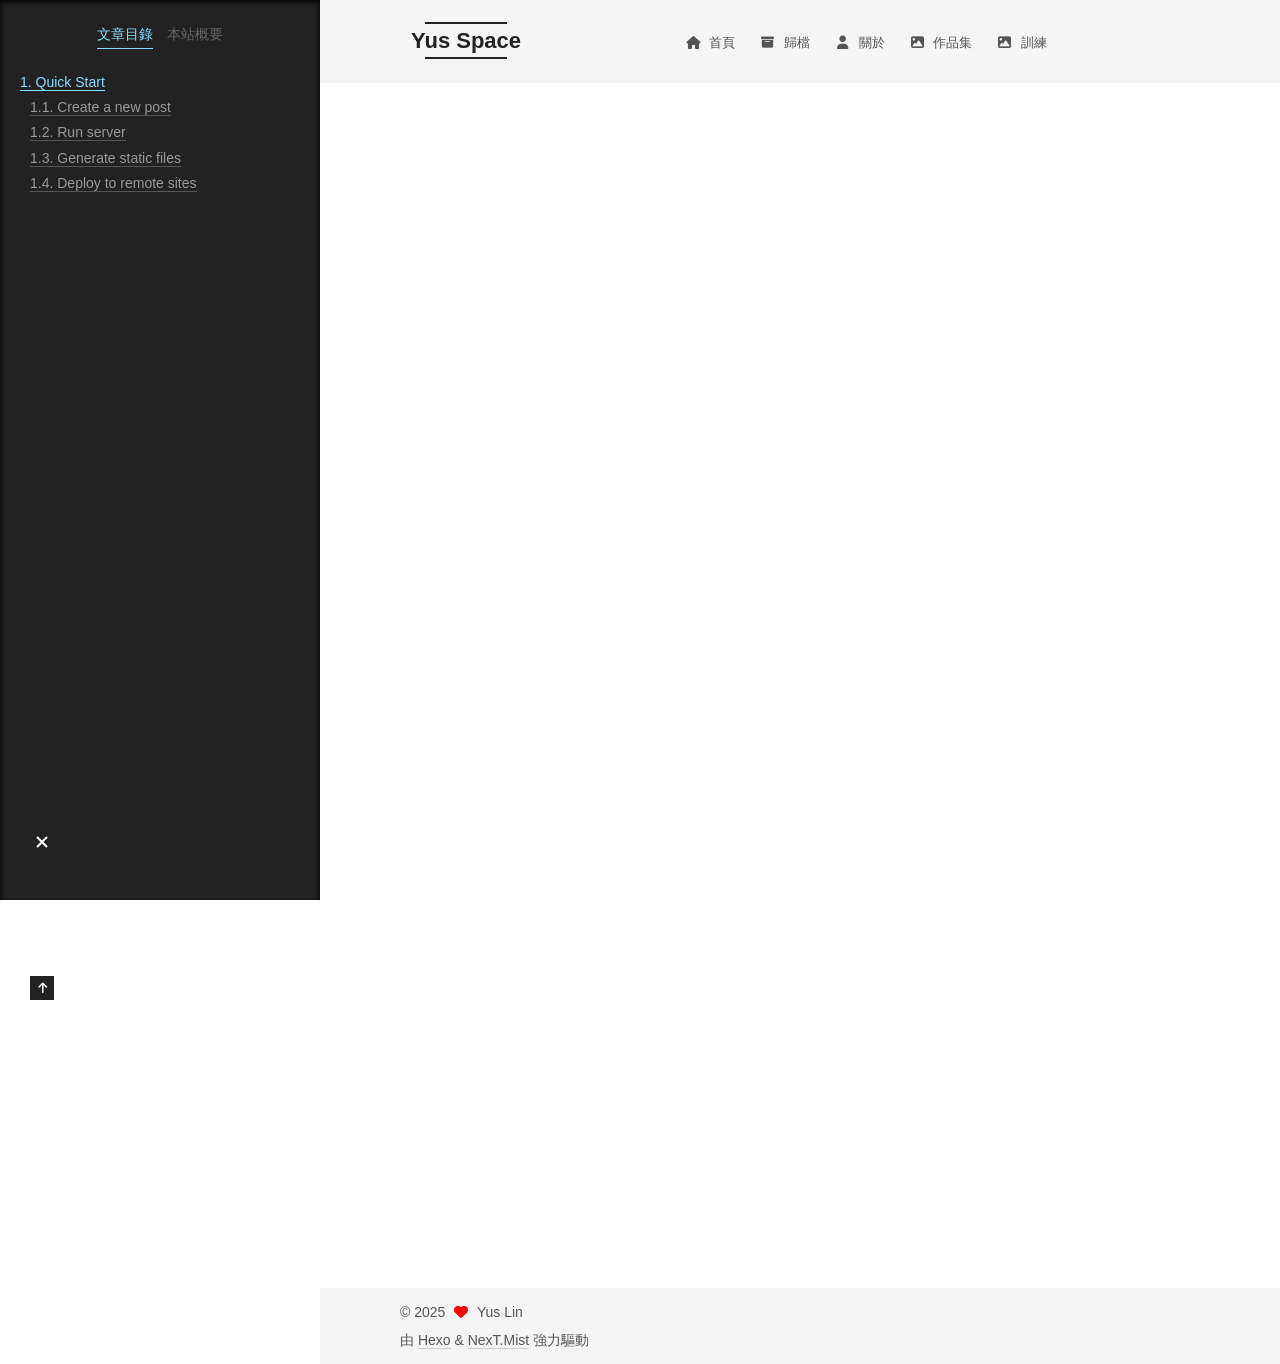
<file: 2025/08/12/hello-world/index.html>
<!DOCTYPE html>
<html lang="zh-TW">
<head>
  <meta charset="UTF-8">
<meta name="viewport" content="width=device-width, initial-scale=1, maximum-scale=2">
<meta name="theme-color" content="#222">
<meta name="generator" content="Hexo 7.3.0">
  <link rel="apple-touch-icon" sizes="180x180" href="/images/apple-touch-icon-next.png">
  <link rel="icon" type="image/png" sizes="32x32" href="/images/favicon-32x32-next.png">
  <link rel="icon" type="image/png" sizes="16x16" href="/images/favicon-16x16-next.png">
  <link rel="mask-icon" href="/images/logo.svg" color="#222">

<link rel="stylesheet" href="/css/main.css">


<link rel="stylesheet" href="/lib/font-awesome/css/all.min.css">
<link rel="stylesheet" href="https://cdnjs.cloudflare.com/ajax/libs/font-awesome/6.4.0/css/all.min.css">

<script id="hexo-configurations">
    var NexT = window.NexT || {};
    var CONFIG = {"hostname":"yuspace22.github.io","root":"/","scheme":"Mist","version":"7.8.0","exturl":false,"sidebar":{"position":"left","display":"post","padding":18,"offset":12,"onmobile":false},"copycode":{"enable":false,"show_result":false,"style":null},"back2top":{"enable":true,"sidebar":false,"scrollpercent":false},"bookmark":{"enable":false,"color":"#222","save":"auto"},"fancybox":false,"mediumzoom":false,"lazyload":false,"pangu":false,"comments":{"style":"tabs","active":null,"storage":true,"lazyload":false,"nav":null},"algolia":{"hits":{"per_page":10},"labels":{"input_placeholder":"Search for Posts","hits_empty":"We didn't find any results for the search: ${query}","hits_stats":"${hits} results found in ${time} ms"}},"localsearch":{"enable":false,"trigger":"auto","top_n_per_article":1,"unescape":false,"preload":false},"motion":{"enable":true,"async":false,"transition":{"post_block":"fadeIn","post_header":"slideDownIn","post_body":"slideDownIn","coll_header":"slideLeftIn","sidebar":"slideUpIn"}}};
  </script>

  <meta name="description" content="Welcome to Hexo! This is your very first post. Check documentation for more info. If you get any problems when using Hexo, you can find the answer in troubleshooting or you can ask me on GitHub. Quick">
<meta property="og:type" content="article">
<meta property="og:title" content="Hello World">
<meta property="og:url" content="http://yuspace22.github.io/2025/08/12/hello-world/index.html">
<meta property="og:site_name" content="Yus Space">
<meta property="og:description" content="Welcome to Hexo! This is your very first post. Check documentation for more info. If you get any problems when using Hexo, you can find the answer in troubleshooting or you can ask me on GitHub. Quick">
<meta property="og:locale" content="zh_TW">
<meta property="article:published_time" content="2025-08-12T08:10:19.525Z">
<meta property="article:modified_time" content="2025-08-12T08:10:19.525Z">
<meta property="article:author" content="Yus Lin">
<meta property="article:tag" content="AI、Web、Design">
<meta name="twitter:card" content="summary">

<link rel="canonical" href="http://yuspace22.github.io/2025/08/12/hello-world/">


<script id="page-configurations">
  // https://hexo.io/docs/variables.html
  CONFIG.page = {
    sidebar: "",
    isHome : false,
    isPost : true,
    lang   : 'zh-TW'
  };
</script>

  <title>Hello World | Yus Space</title>
  






  <noscript>
  <style>
  .use-motion .brand,
  .use-motion .menu-item,
  .sidebar-inner,
  .use-motion .post-block,
  .use-motion .pagination,
  .use-motion .comments,
  .use-motion .post-header,
  .use-motion .post-body,
  .use-motion .collection-header { opacity: initial; }

  .use-motion .site-title,
  .use-motion .site-subtitle {
    opacity: initial;
    top: initial;
  }

  .use-motion .logo-line-before i { left: initial; }
  .use-motion .logo-line-after i { right: initial; }
  </style>
</noscript>

</head>

<body itemscope itemtype="http://schema.org/WebPage">
  <div class="container use-motion">
    <div class="headband"></div>

    <header class="header" itemscope itemtype="http://schema.org/WPHeader">
      <div class="header-inner"><div class="site-brand-container">
  <div class="site-nav-toggle">
    <div class="toggle" aria-label="切換導航欄">
      <span class="toggle-line toggle-line-first"></span>
      <span class="toggle-line toggle-line-middle"></span>
      <span class="toggle-line toggle-line-last"></span>
    </div>
  </div>

  <div class="site-meta">

    <a href="/" class="brand" rel="start">
      <span class="logo-line-before"><i></i></span>
      <h1 class="site-title">Yus Space</h1>
      <span class="logo-line-after"><i></i></span>
    </a>
      <p class="site-subtitle" itemprop="description">Yus 空間</p>
  </div>

  <div class="site-nav-right">
    <div class="toggle popup-trigger">
    </div>
  </div>
</div>




<nav class="site-nav">
  <ul id="menu" class="main-menu menu">
        <li class="menu-item menu-item-home">

    <a href="/" rel="section"><i class="fa fa-house fa-fw"></i>首頁</a>

  </li>
        <li class="menu-item menu-item-archives">

    <a href="/archives/" rel="section"><i class="fa fa-archive fa-fw"></i>歸檔</a>

  </li>
        <li class="menu-item menu-item-about">

    <a href="/about/" rel="section"><i class="fa fa-user fa-fw"></i>關於</a>

  </li>
        <li class="menu-item menu-item-作品集">

    <a href="http://yuspace22.github.io/portfolio" rel="section"><i class="fa fa-image fa-fw"></i>作品集</a>

  </li>
        <li class="menu-item menu-item-訓練">

    <a href="http://yuspace22.github.io/training" rel="section"><i class="fa fa-image fa-fw"></i>訓練</a>

  </li>
  </ul>
</nav>




</div>
    </header>

    
  <div class="back-to-top">
    <i class="fa fa-arrow-up"></i>
    <span>0%</span>
  </div>


    <main class="main">
      <div class="main-inner">
        <div class="content-wrap">
          

          <div class="content post posts-expand">
            

    
  
  
  <article itemscope itemtype="http://schema.org/Article" class="post-block" lang="zh-TW">
    <link itemprop="mainEntityOfPage" href="http://yuspace22.github.io/2025/08/12/hello-world/">

    <span hidden itemprop="author" itemscope itemtype="http://schema.org/Person">
      <meta itemprop="image" content="/images/avatar.gif">
      <meta itemprop="name" content="Yus Lin">
      <meta itemprop="description" content="Yus 的個人學習部落格">
    </span>

    <span hidden itemprop="publisher" itemscope itemtype="http://schema.org/Organization">
      <meta itemprop="name" content="Yus Space">
    </span>
      <header class="post-header">
        <h1 class="post-title" itemprop="name headline">
          Hello World
        </h1>

        <div class="post-meta">
            <span class="post-meta-item">
              <span class="post-meta-item-icon">
                <i class="far fa-calendar"></i>
              </span>
              <span class="post-meta-item-text">發表於</span>

              <time title="創建時間：2025-08-12 16:10:19" itemprop="dateCreated datePublished" datetime="2025-08-12T16:10:19+08:00">2025-08-12</time>
            </span>

          

        </div>
      </header>

    
    
    
    <div class="post-body" itemprop="articleBody">

      
        <p>Welcome to <a target="_blank" rel="noopener" href="https://hexo.io/">Hexo</a>! This is your very first post. Check <a target="_blank" rel="noopener" href="https://hexo.io/docs/">documentation</a> for more info. If you get any problems when using Hexo, you can find the answer in <a target="_blank" rel="noopener" href="https://hexo.io/docs/troubleshooting.html">troubleshooting</a> or you can ask me on <a target="_blank" rel="noopener" href="https://github.com/hexojs/hexo/issues">GitHub</a>.</p>
<h2 id="Quick-Start"><a href="#Quick-Start" class="headerlink" title="Quick Start"></a>Quick Start</h2><h3 id="Create-a-new-post"><a href="#Create-a-new-post" class="headerlink" title="Create a new post"></a>Create a new post</h3><figure class="highlight bash"><table><tr><td class="gutter"><pre><span class="line">1</span><br></pre></td><td class="code"><pre><span class="line">$ hexo new <span class="string">&quot;My New Post&quot;</span></span><br></pre></td></tr></table></figure>

<p>More info: <a target="_blank" rel="noopener" href="https://hexo.io/docs/writing.html">Writing</a></p>
<h3 id="Run-server"><a href="#Run-server" class="headerlink" title="Run server"></a>Run server</h3><figure class="highlight bash"><table><tr><td class="gutter"><pre><span class="line">1</span><br></pre></td><td class="code"><pre><span class="line">$ hexo server</span><br></pre></td></tr></table></figure>

<p>More info: <a target="_blank" rel="noopener" href="https://hexo.io/docs/server.html">Server</a></p>
<h3 id="Generate-static-files"><a href="#Generate-static-files" class="headerlink" title="Generate static files"></a>Generate static files</h3><figure class="highlight bash"><table><tr><td class="gutter"><pre><span class="line">1</span><br></pre></td><td class="code"><pre><span class="line">$ hexo generate</span><br></pre></td></tr></table></figure>

<p>More info: <a target="_blank" rel="noopener" href="https://hexo.io/docs/generating.html">Generating</a></p>
<h3 id="Deploy-to-remote-sites"><a href="#Deploy-to-remote-sites" class="headerlink" title="Deploy to remote sites"></a>Deploy to remote sites</h3><figure class="highlight bash"><table><tr><td class="gutter"><pre><span class="line">1</span><br></pre></td><td class="code"><pre><span class="line">$ hexo deploy</span><br></pre></td></tr></table></figure>

<p>More info: <a target="_blank" rel="noopener" href="https://hexo.io/docs/one-command-deployment.html">Deployment</a></p>

    </div>

    
    
    

      <footer class="post-footer">

        


        
      </footer>
    
  </article>
  
  
  



          </div>
          

<script>
  window.addEventListener('tabs:register', () => {
    let { activeClass } = CONFIG.comments;
    if (CONFIG.comments.storage) {
      activeClass = localStorage.getItem('comments_active') || activeClass;
    }
    if (activeClass) {
      let activeTab = document.querySelector(`a[href="#comment-${activeClass}"]`);
      if (activeTab) {
        activeTab.click();
      }
    }
  });
  if (CONFIG.comments.storage) {
    window.addEventListener('tabs:click', event => {
      if (!event.target.matches('.tabs-comment .tab-content .tab-pane')) return;
      let commentClass = event.target.classList[1];
      localStorage.setItem('comments_active', commentClass);
    });
  }
</script>

        </div>
          
  
  <div class="toggle sidebar-toggle">
    <span class="toggle-line toggle-line-first"></span>
    <span class="toggle-line toggle-line-middle"></span>
    <span class="toggle-line toggle-line-last"></span>
  </div>

  <aside class="sidebar">
    <div class="sidebar-inner">

      <ul class="sidebar-nav motion-element">
        <li class="sidebar-nav-toc">
          文章目錄
        </li>
        <li class="sidebar-nav-overview">
          本站概要
        </li>
      </ul>

      <!--noindex-->
      <div class="post-toc-wrap sidebar-panel">
          <div class="post-toc motion-element"><ol class="nav"><li class="nav-item nav-level-2"><a class="nav-link" href="#Quick-Start"><span class="nav-number">1.</span> <span class="nav-text">Quick Start</span></a><ol class="nav-child"><li class="nav-item nav-level-3"><a class="nav-link" href="#Create-a-new-post"><span class="nav-number">1.1.</span> <span class="nav-text">Create a new post</span></a></li><li class="nav-item nav-level-3"><a class="nav-link" href="#Run-server"><span class="nav-number">1.2.</span> <span class="nav-text">Run server</span></a></li><li class="nav-item nav-level-3"><a class="nav-link" href="#Generate-static-files"><span class="nav-number">1.3.</span> <span class="nav-text">Generate static files</span></a></li><li class="nav-item nav-level-3"><a class="nav-link" href="#Deploy-to-remote-sites"><span class="nav-number">1.4.</span> <span class="nav-text">Deploy to remote sites</span></a></li></ol></li></ol></div>
      </div>
      <!--/noindex-->

      <div class="site-overview-wrap sidebar-panel">
        <div class="site-author motion-element" itemprop="author" itemscope itemtype="http://schema.org/Person">
  <p class="site-author-name" itemprop="name">Yus Lin</p>
  <div class="site-description" itemprop="description">Yus 的個人學習部落格</div>
</div>
<div class="site-state-wrap motion-element">
  <nav class="site-state">
      <div class="site-state-item site-state-posts">
          <a href="/archives/">
        
          <span class="site-state-item-count">1</span>
          <span class="site-state-item-name">文章</span>
        </a>
      </div>
  </nav>
</div>



      </div>

    </div>
  </aside>
  <div id="sidebar-dimmer"></div>


      </div>
    </main>

    <footer class="footer">
      <div class="footer-inner">
        

        

<div class="copyright">
  
  &copy; 
  <span itemprop="copyrightYear">2025</span>
  <span class="with-love">
    <i class="fa fa-heart"></i>
  </span>
  <span class="author" itemprop="copyrightHolder">Yus Lin</span>
</div>
  <div class="powered-by">由 <a href="https://hexo.io/" class="theme-link" rel="noopener" target="_blank">Hexo</a> & <a href="https://mist.theme-next.org/" class="theme-link" rel="noopener" target="_blank">NexT.Mist</a> 強力驅動
  </div>

        








      </div>
    </footer>
  </div>

  
  <script src="/lib/anime.min.js"></script>
  <script src="/lib/velocity/velocity.min.js"></script>
  <script src="/lib/velocity/velocity.ui.min.js"></script>

<script src="/js/utils.js"></script>

<script src="/js/motion.js"></script>


<script src="/js/schemes/muse.js"></script>


<script src="/js/next-boot.js"></script>




  















  

  

</body>
</html>
</file>
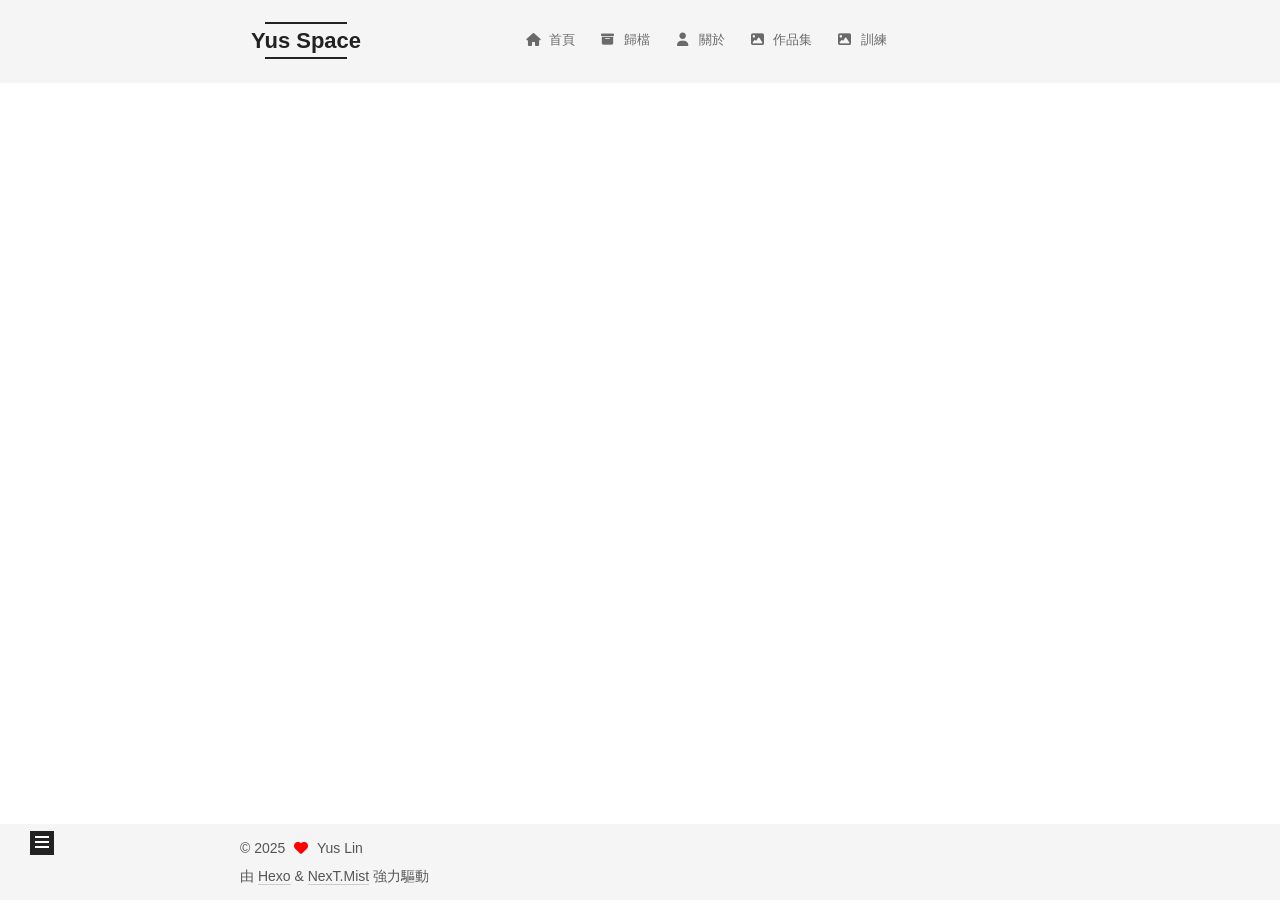
<file: 2025/08/14/公告事項/index.html>
<!DOCTYPE html>
<html lang="zh-TW">
<head>
  <meta charset="UTF-8">
<meta name="viewport" content="width=device-width, initial-scale=1, maximum-scale=2">
<meta name="theme-color" content="#222">
<meta name="generator" content="Hexo 7.3.0">
  <link rel="apple-touch-icon" sizes="180x180" href="/images/apple-touch-icon-next.png">
  <link rel="icon" type="image/png" sizes="32x32" href="/images/favicon-32x32-next.png">
  <link rel="icon" type="image/png" sizes="16x16" href="/images/favicon-16x16-next.png">
  <link rel="mask-icon" href="/images/logo.svg" color="#222">

<link rel="stylesheet" href="/css/main.css">


<link rel="stylesheet" href="/lib/font-awesome/css/all.min.css">
<link rel="stylesheet" href="https://cdnjs.cloudflare.com/ajax/libs/font-awesome/6.4.0/css/all.min.css">

<script id="hexo-configurations">
    var NexT = window.NexT || {};
    var CONFIG = {"hostname":"yuspace22.github.io","root":"/","scheme":"Mist","version":"7.8.0","exturl":false,"sidebar":{"position":"left","display":"post","padding":18,"offset":12,"onmobile":false},"copycode":{"enable":false,"show_result":false,"style":null},"back2top":{"enable":true,"sidebar":false,"scrollpercent":false},"bookmark":{"enable":false,"color":"#222","save":"auto"},"fancybox":false,"mediumzoom":false,"lazyload":false,"pangu":false,"comments":{"style":"tabs","active":null,"storage":true,"lazyload":false,"nav":null},"algolia":{"hits":{"per_page":10},"labels":{"input_placeholder":"Search for Posts","hits_empty":"We didn't find any results for the search: ${query}","hits_stats":"${hits} results found in ${time} ms"}},"localsearch":{"enable":false,"trigger":"auto","top_n_per_article":1,"unescape":false,"preload":false},"motion":{"enable":true,"async":false,"transition":{"post_block":"fadeIn","post_header":"slideDownIn","post_body":"slideDownIn","coll_header":"slideLeftIn","sidebar":"slideUpIn"}}};
  </script>

  <meta name="description" content="歡迎來到 Yus 的空間，未來這裡會用來放置我學習 AI、設計旅程的文章與過程。 有些尚未完全建置完全，會慢慢補上！ 跟我一起學習 AI 新科技吧！">
<meta property="og:type" content="article">
<meta property="og:title" content="公告事項">
<meta property="og:url" content="http://yuspace22.github.io/2025/08/14/%E5%85%AC%E5%91%8A%E4%BA%8B%E9%A0%85/index.html">
<meta property="og:site_name" content="Yus Space">
<meta property="og:description" content="歡迎來到 Yus 的空間，未來這裡會用來放置我學習 AI、設計旅程的文章與過程。 有些尚未完全建置完全，會慢慢補上！ 跟我一起學習 AI 新科技吧！">
<meta property="og:locale" content="zh_TW">
<meta property="article:published_time" content="2025-08-14T06:53:16.000Z">
<meta property="article:modified_time" content="2025-08-14T06:56:42.958Z">
<meta property="article:author" content="Yus Lin">
<meta property="article:tag" content="AI、Web、Design">
<meta name="twitter:card" content="summary">

<link rel="canonical" href="http://yuspace22.github.io/2025/08/14/%E5%85%AC%E5%91%8A%E4%BA%8B%E9%A0%85/">


<script id="page-configurations">
  // https://hexo.io/docs/variables.html
  CONFIG.page = {
    sidebar: "",
    isHome : false,
    isPost : true,
    lang   : 'zh-TW'
  };
</script>

  <title>公告事項 | Yus Space</title>
  






  <noscript>
  <style>
  .use-motion .brand,
  .use-motion .menu-item,
  .sidebar-inner,
  .use-motion .post-block,
  .use-motion .pagination,
  .use-motion .comments,
  .use-motion .post-header,
  .use-motion .post-body,
  .use-motion .collection-header { opacity: initial; }

  .use-motion .site-title,
  .use-motion .site-subtitle {
    opacity: initial;
    top: initial;
  }

  .use-motion .logo-line-before i { left: initial; }
  .use-motion .logo-line-after i { right: initial; }
  </style>
</noscript>

</head>

<body itemscope itemtype="http://schema.org/WebPage">
  <div class="container use-motion">
    <div class="headband"></div>

    <header class="header" itemscope itemtype="http://schema.org/WPHeader">
      <div class="header-inner"><div class="site-brand-container">
  <div class="site-nav-toggle">
    <div class="toggle" aria-label="切換導航欄">
      <span class="toggle-line toggle-line-first"></span>
      <span class="toggle-line toggle-line-middle"></span>
      <span class="toggle-line toggle-line-last"></span>
    </div>
  </div>

  <div class="site-meta">

    <a href="/" class="brand" rel="start">
      <span class="logo-line-before"><i></i></span>
      <h1 class="site-title">Yus Space</h1>
      <span class="logo-line-after"><i></i></span>
    </a>
      <p class="site-subtitle" itemprop="description">Yus 空間</p>
  </div>

  <div class="site-nav-right">
    <div class="toggle popup-trigger">
    </div>
  </div>
</div>




<nav class="site-nav">
  <ul id="menu" class="main-menu menu">
        <li class="menu-item menu-item-home">

    <a href="/" rel="section"><i class="fa fa-house fa-fw"></i>首頁</a>

  </li>
        <li class="menu-item menu-item-archives">

    <a href="/archives/" rel="section"><i class="fa fa-archive fa-fw"></i>歸檔</a>

  </li>
        <li class="menu-item menu-item-about">

    <a href="/about/" rel="section"><i class="fa fa-user fa-fw"></i>關於</a>

  </li>
        <li class="menu-item menu-item-作品集">

    <a href="/portfolio/" rel="section"><i class="fa fa-image fa-fw"></i>作品集</a>

  </li>
        <li class="menu-item menu-item-訓練">

    <a href="http://yuspace22.github.io/training" rel="section"><i class="fa fa-image fa-fw"></i>訓練</a>

  </li>
  </ul>
</nav>




</div>
    </header>

    
  <div class="back-to-top">
    <i class="fa fa-arrow-up"></i>
    <span>0%</span>
  </div>


    <main class="main">
      <div class="main-inner">
        <div class="content-wrap">
          

          <div class="content post posts-expand">
            

    
  
  
  <article itemscope itemtype="http://schema.org/Article" class="post-block" lang="zh-TW">
    <link itemprop="mainEntityOfPage" href="http://yuspace22.github.io/2025/08/14/%E5%85%AC%E5%91%8A%E4%BA%8B%E9%A0%85/">

    <span hidden itemprop="author" itemscope itemtype="http://schema.org/Person">
      <meta itemprop="image" content="/images/avatar.gif">
      <meta itemprop="name" content="Yus Lin">
      <meta itemprop="description" content="Yus 的個人學習部落格">
    </span>

    <span hidden itemprop="publisher" itemscope itemtype="http://schema.org/Organization">
      <meta itemprop="name" content="Yus Space">
    </span>
      <header class="post-header">
        <h1 class="post-title" itemprop="name headline">
          公告事項
        </h1>

        <div class="post-meta">
            <span class="post-meta-item">
              <span class="post-meta-item-icon">
                <i class="far fa-calendar"></i>
              </span>
              <span class="post-meta-item-text">發表於</span>
              

              <time title="創建時間：2025-08-14 14:53:16 / 修改時間：14:56:42" itemprop="dateCreated datePublished" datetime="2025-08-14T14:53:16+08:00">2025-08-14</time>
            </span>

          

        </div>
      </header>

    
    
    
    <div class="post-body" itemprop="articleBody">

      
        <p>歡迎來到 Yus 的空間，未來這裡會用來放置我學習 AI、設計旅程的文章與過程。</p>
<p>有些尚未完全建置完全，會慢慢補上！</p>
<p>跟我一起學習 AI 新科技吧！</p>

    </div>

    
    
    

      <footer class="post-footer">

        


        
    <div class="post-nav">
      <div class="post-nav-item">
    <a href="/2025/08/12/hello-world/" rel="prev" title="Hello World">
      <i class="fa fa-chevron-left"></i> Hello World
    </a></div>
      <div class="post-nav-item"></div>
    </div>
      </footer>
    
  </article>
  
  
  



          </div>
          

<script>
  window.addEventListener('tabs:register', () => {
    let { activeClass } = CONFIG.comments;
    if (CONFIG.comments.storage) {
      activeClass = localStorage.getItem('comments_active') || activeClass;
    }
    if (activeClass) {
      let activeTab = document.querySelector(`a[href="#comment-${activeClass}"]`);
      if (activeTab) {
        activeTab.click();
      }
    }
  });
  if (CONFIG.comments.storage) {
    window.addEventListener('tabs:click', event => {
      if (!event.target.matches('.tabs-comment .tab-content .tab-pane')) return;
      let commentClass = event.target.classList[1];
      localStorage.setItem('comments_active', commentClass);
    });
  }
</script>

        </div>
          
  
  <div class="toggle sidebar-toggle">
    <span class="toggle-line toggle-line-first"></span>
    <span class="toggle-line toggle-line-middle"></span>
    <span class="toggle-line toggle-line-last"></span>
  </div>

  <aside class="sidebar">
    <div class="sidebar-inner">

      <ul class="sidebar-nav motion-element">
        <li class="sidebar-nav-toc">
          文章目錄
        </li>
        <li class="sidebar-nav-overview">
          本站概要
        </li>
      </ul>

      <!--noindex-->
      <div class="post-toc-wrap sidebar-panel">
      </div>
      <!--/noindex-->

      <div class="site-overview-wrap sidebar-panel">
        <div class="site-author motion-element" itemprop="author" itemscope itemtype="http://schema.org/Person">
  <p class="site-author-name" itemprop="name">Yus Lin</p>
  <div class="site-description" itemprop="description">Yus 的個人學習部落格</div>
</div>
<div class="site-state-wrap motion-element">
  <nav class="site-state">
      <div class="site-state-item site-state-posts">
          <a href="/archives/">
        
          <span class="site-state-item-count">2</span>
          <span class="site-state-item-name">文章</span>
        </a>
      </div>
  </nav>
</div>



      </div>

    </div>
  </aside>
  <div id="sidebar-dimmer"></div>


      </div>
    </main>

    <footer class="footer">
      <div class="footer-inner">
        

        

<div class="copyright">
  
  &copy; 
  <span itemprop="copyrightYear">2025</span>
  <span class="with-love">
    <i class="fa fa-heart"></i>
  </span>
  <span class="author" itemprop="copyrightHolder">Yus Lin</span>
</div>
  <div class="powered-by">由 <a href="https://hexo.io/" class="theme-link" rel="noopener" target="_blank">Hexo</a> & <a href="https://mist.theme-next.org/" class="theme-link" rel="noopener" target="_blank">NexT.Mist</a> 強力驅動
  </div>

        








      </div>
    </footer>
  </div>

  
  <script src="/lib/anime.min.js"></script>
  <script src="/lib/velocity/velocity.min.js"></script>
  <script src="/lib/velocity/velocity.ui.min.js"></script>

<script src="/js/utils.js"></script>

<script src="/js/motion.js"></script>


<script src="/js/schemes/muse.js"></script>


<script src="/js/next-boot.js"></script>




  















  

  

</body>
</html>
</file>
<file: css/main.css>
:root {
  --body-bg-color: #fff;
  --content-bg-color: #f5f5f5;
  --card-bg-color: #f5f5f5;
  --text-color: #555;
  --blockquote-color: #666;
  --link-color: #555;
  --link-hover-color: #222;
  --brand-color: #222;
  --brand-hover-color: #222;
  --table-row-odd-bg-color: #f9f9f9;
  --table-row-hover-bg-color: #f5f5f5;
  --menu-item-bg-color: #ddd;
  --btn-default-bg: transparent;
  --btn-default-color: var(--link-color);
  --btn-default-border-color: var(--link-color);
  --btn-default-hover-bg: transparent;
  --btn-default-hover-color: var(--link-hover-color);
  --btn-default-hover-border-color: var(--link-hover-color);
}
@media (prefers-color-scheme: dark) {
  :root {
    --body-bg-color: #282828;
    --content-bg-color: #333;
    --card-bg-color: #555;
    --text-color: #ccc;
    --blockquote-color: #bbb;
    --link-color: #ccc;
    --link-hover-color: #eee;
    --brand-color: #ddd;
    --brand-hover-color: #ddd;
    --table-row-odd-bg-color: #282828;
    --table-row-hover-bg-color: #363636;
    --menu-item-bg-color: #555;
    --btn-default-bg: #222;
    --btn-default-color: #ccc;
    --btn-default-border-color: #555;
    --btn-default-hover-bg: #666;
    --btn-default-hover-color: #ccc;
    --btn-default-hover-border-color: #666;
  }
  img {
    opacity: 0.75;
  }
  img:hover {
    opacity: 0.9;
  }
}
html {
  line-height: 1.15; /* 1 */
  -webkit-text-size-adjust: 100%; /* 2 */
}
body {
  margin: 0;
}
main {
  display: block;
}
h1 {
  font-size: 2em;
  margin: 0.67em 0;
}
hr {
  box-sizing: content-box; /* 1 */
  height: 0; /* 1 */
  overflow: visible; /* 2 */
}
pre {
  font-family: monospace, monospace; /* 1 */
  font-size: 1em; /* 2 */
}
a {
  background: transparent;
}
abbr[title] {
  border-bottom: none; /* 1 */
  text-decoration: underline; /* 2 */
  text-decoration: underline dotted; /* 2 */
}
b,
strong {
  font-weight: bolder;
}
code,
kbd,
samp {
  font-family: monospace, monospace; /* 1 */
  font-size: 1em; /* 2 */
}
small {
  font-size: 80%;
}
sub,
sup {
  font-size: 75%;
  line-height: 0;
  position: relative;
  vertical-align: baseline;
}
sub {
  bottom: -0.25em;
}
sup {
  top: -0.5em;
}
img {
  border-style: none;
}
button,
input,
optgroup,
select,
textarea {
  font-family: inherit; /* 1 */
  font-size: 100%; /* 1 */
  line-height: 1.15; /* 1 */
  margin: 0; /* 2 */
}
button,
input {
/* 1 */
  overflow: visible;
}
button,
select {
/* 1 */
  text-transform: none;
}
button,
[type='button'],
[type='reset'],
[type='submit'] {
  -webkit-appearance: button;
}
button::-moz-focus-inner,
[type='button']::-moz-focus-inner,
[type='reset']::-moz-focus-inner,
[type='submit']::-moz-focus-inner {
  border-style: none;
  padding: 0;
}
button:-moz-focusring,
[type='button']:-moz-focusring,
[type='reset']:-moz-focusring,
[type='submit']:-moz-focusring {
  outline: 1px dotted ButtonText;
}
fieldset {
  padding: 0.35em 0.75em 0.625em;
}
legend {
  box-sizing: border-box; /* 1 */
  color: inherit; /* 2 */
  display: table; /* 1 */
  max-width: 100%; /* 1 */
  padding: 0; /* 3 */
  white-space: normal; /* 1 */
}
progress {
  vertical-align: baseline;
}
textarea {
  overflow: auto;
}
[type='checkbox'],
[type='radio'] {
  box-sizing: border-box; /* 1 */
  padding: 0; /* 2 */
}
[type='number']::-webkit-inner-spin-button,
[type='number']::-webkit-outer-spin-button {
  height: auto;
}
[type='search'] {
  outline-offset: -2px; /* 2 */
  -webkit-appearance: textfield; /* 1 */
}
[type='search']::-webkit-search-decoration {
  -webkit-appearance: none;
}
::-webkit-file-upload-button {
  font: inherit; /* 2 */
  -webkit-appearance: button; /* 1 */
}
details {
  display: block;
}
summary {
  display: list-item;
}
template {
  display: none;
}
[hidden] {
  display: none;
}
::selection {
  background: #262a30;
  color: #eee;
}
html,
body {
  height: 100%;
}
body {
  background: var(--body-bg-color);
  color: var(--text-color);
  font-family: 'Lato', "PingFang SC", "Microsoft YaHei", sans-serif;
  font-size: 1em;
  line-height: 2;
}
@media (max-width: 991px) {
  body {
    padding-left: 0 !important;
    padding-right: 0 !important;
  }
}
h1,
h2,
h3,
h4,
h5,
h6 {
  font-family: 'Lato', "PingFang SC", "Microsoft YaHei", sans-serif;
  font-weight: bold;
  line-height: 1.5;
  margin: 20px 0 15px;
}
h1 {
  font-size: 1.5em;
}
h2 {
  font-size: 1.375em;
}
h3 {
  font-size: 1.25em;
}
h4 {
  font-size: 1.125em;
}
h5 {
  font-size: 1em;
}
h6 {
  font-size: 0.875em;
}
p {
  margin: 0 0 20px 0;
}
a,
span.exturl {
  border-bottom: 1px solid #ccc;
  color: var(--link-color);
  outline: 0;
  text-decoration: none;
  overflow-wrap: break-word;
  word-wrap: break-word;
  cursor: pointer;
}
a:hover,
span.exturl:hover {
  border-bottom-color: var(--link-hover-color);
  color: var(--link-hover-color);
}
iframe,
img,
video {
  display: block;
  margin-left: auto;
  margin-right: auto;
  max-width: 100%;
}
hr {
  background-image: repeating-linear-gradient(-45deg, #ddd, #ddd 4px, transparent 4px, transparent 8px);
  border: 0;
  height: 3px;
  margin: 40px 0;
}
blockquote {
  border-left: 4px solid #ddd;
  color: var(--blockquote-color);
  margin: 0;
  padding: 0 15px;
}
blockquote cite::before {
  content: '-';
  padding: 0 5px;
}
dt {
  font-weight: bold;
}
dd {
  margin: 0;
  padding: 0;
}
kbd {
  background-color: #f5f5f5;
  background-image: linear-gradient(#eee, #fff, #eee);
  border: 1px solid #ccc;
  border-radius: 0.2em;
  box-shadow: 0.1em 0.1em 0.2em rgba(0,0,0,0.1);
  color: #555;
  font-family: inherit;
  padding: 0.1em 0.3em;
  white-space: nowrap;
}
.table-container {
  overflow: auto;
}
table {
  border-collapse: collapse;
  border-spacing: 0;
  font-size: 0.875em;
  margin: 0 0 20px 0;
  width: 100%;
}
tbody tr:nth-of-type(odd) {
  background: var(--table-row-odd-bg-color);
}
tbody tr:hover {
  background: var(--table-row-hover-bg-color);
}
caption,
th,
td {
  font-weight: normal;
  padding: 8px;
  vertical-align: middle;
}
th,
td {
  border: 1px solid #ddd;
  border-bottom: 3px solid #ddd;
}
th {
  font-weight: 700;
  padding-bottom: 10px;
}
td {
  border-bottom-width: 1px;
}
.btn {
  background: var(--btn-default-bg);
  border: 2px solid var(--btn-default-border-color);
  border-radius: 0;
  color: var(--btn-default-color);
  display: inline-block;
  font-size: 0.875em;
  line-height: 2;
  padding: 0 20px;
  text-decoration: none;
  transition-property: background-color;
  transition-delay: 0s;
  transition-duration: 0.2s;
  transition-timing-function: ease-in-out;
}
.btn:hover {
  background: var(--btn-default-hover-bg);
  border-color: var(--btn-default-hover-border-color);
  color: var(--btn-default-hover-color);
}
.btn + .btn {
  margin: 0 0 8px 8px;
}
.btn .fa-fw {
  text-align: left;
  width: 1.285714285714286em;
}
.toggle {
  line-height: 0;
}
.toggle .toggle-line {
  background: #fff;
  display: inline-block;
  height: 2px;
  left: 0;
  position: relative;
  top: 0;
  transition: all 0.4s;
  vertical-align: top;
  width: 100%;
}
.toggle .toggle-line:not(:first-child) {
  margin-top: 3px;
}
.toggle.toggle-arrow .toggle-line-first {
  left: 50%;
  top: 2px;
  transform: rotate(45deg);
  width: 50%;
}
.toggle.toggle-arrow .toggle-line-middle {
  left: 2px;
  width: 90%;
}
.toggle.toggle-arrow .toggle-line-last {
  left: 50%;
  top: -2px;
  transform: rotate(-45deg);
  width: 50%;
}
.toggle.toggle-close .toggle-line-first {
  transform: rotate(-45deg);
  top: 5px;
}
.toggle.toggle-close .toggle-line-middle {
  opacity: 0;
}
.toggle.toggle-close .toggle-line-last {
  transform: rotate(45deg);
  top: -5px;
}
.highlight,
pre {
  background: #1d1f21;
  color: #c5c8c6;
  line-height: 1.6;
  margin: 0 auto 20px;
}
pre,
code {
  font-family: consolas, Menlo, monospace, "PingFang SC", "Microsoft YaHei";
}
code {
  background: #eee;
  border-radius: 3px;
  color: #555;
  padding: 2px 4px;
  overflow-wrap: break-word;
  word-wrap: break-word;
}
.highlight *::selection {
  background: #373b41;
}
.highlight pre {
  border: 0;
  margin: 0;
  padding: 10px 0;
}
.highlight table {
  border: 0;
  margin: 0;
  width: auto;
}
.highlight td {
  border: 0;
  padding: 0;
}
.highlight figcaption {
  background: #000;
  color: #c5c8c6;
  display: flex;
  font-size: 0.875em;
  justify-content: space-between;
  line-height: 1.2;
  padding: 0.5em;
}
.highlight figcaption a {
  color: #c5c8c6;
}
.highlight figcaption a:hover {
  border-bottom-color: #c5c8c6;
}
.highlight .gutter {
  -moz-user-select: none;
  -ms-user-select: none;
  -webkit-user-select: none;
  user-select: none;
}
.highlight .gutter pre {
  background: #000;
  color: #888f96;
  padding-left: 10px;
  padding-right: 10px;
  text-align: right;
}
.highlight .code pre {
  background: #1d1f21;
  padding-left: 10px;
  width: 100%;
}
.gist table {
  width: auto;
}
.gist table td {
  border: 0;
}
pre {
  overflow: auto;
  padding: 10px;
}
pre code {
  background: none;
  color: #c5c8c6;
  font-size: 0.875em;
  padding: 0;
  text-shadow: none;
}
pre .deletion {
  background: #800000;
}
pre .addition {
  background: #008000;
}
pre .meta {
  color: #f0c674;
  -moz-user-select: none;
  -ms-user-select: none;
  -webkit-user-select: none;
  user-select: none;
}
pre .comment {
  color: #969896;
}
pre .variable,
pre .attribute,
pre .tag,
pre .name,
pre .regexp,
pre .ruby .constant,
pre .xml .tag .title,
pre .xml .pi,
pre .xml .doctype,
pre .html .doctype,
pre .css .id,
pre .css .class,
pre .css .pseudo {
  color: #c66;
}
pre .number,
pre .preprocessor,
pre .built_in,
pre .builtin-name,
pre .literal,
pre .params,
pre .constant,
pre .command {
  color: #de935f;
}
pre .ruby .class .title,
pre .css .rules .attribute,
pre .string,
pre .symbol,
pre .value,
pre .inheritance,
pre .header,
pre .ruby .symbol,
pre .xml .cdata,
pre .special,
pre .formula {
  color: #b5bd68;
}
pre .title,
pre .css .hexcolor {
  color: #8abeb7;
}
pre .function,
pre .python .decorator,
pre .python .title,
pre .ruby .function .title,
pre .ruby .title .keyword,
pre .perl .sub,
pre .javascript .title,
pre .coffeescript .title {
  color: #81a2be;
}
pre .keyword,
pre .javascript .function {
  color: #b294bb;
}
.blockquote-center {
  border-left: none;
  margin: 40px 0;
  padding: 0;
  position: relative;
  text-align: center;
}
.blockquote-center .fa {
  display: block;
  opacity: 0.6;
  position: absolute;
  width: 100%;
}
.blockquote-center .fa-quote-left {
  border-top: 1px solid #ccc;
  text-align: left;
  top: -20px;
}
.blockquote-center .fa-quote-right {
  border-bottom: 1px solid #ccc;
  text-align: right;
  bottom: -20px;
}
.blockquote-center p,
.blockquote-center div {
  text-align: center;
}
.post-body .group-picture img {
  margin: 0 auto;
  padding: 0 3px;
}
.group-picture-row {
  margin-bottom: 6px;
  overflow: hidden;
}
.group-picture-column {
  float: left;
  margin-bottom: 10px;
}
.post-body .label {
  color: #555;
  display: inline;
  padding: 0 2px;
}
.post-body .label.default {
  background: #f0f0f0;
}
.post-body .label.primary {
  background: #efe6f7;
}
.post-body .label.info {
  background: #e5f2f8;
}
.post-body .label.success {
  background: #e7f4e9;
}
.post-body .label.warning {
  background: #fcf6e1;
}
.post-body .label.danger {
  background: #fae8eb;
}
.post-body .tabs {
  margin-bottom: 20px;
}
.post-body .tabs,
.tabs-comment {
  display: block;
  padding-top: 10px;
  position: relative;
}
.post-body .tabs ul.nav-tabs,
.tabs-comment ul.nav-tabs {
  display: flex;
  flex-wrap: wrap;
  margin: 0;
  margin-bottom: -1px;
  padding: 0;
}
@media (max-width: 413px) {
  .post-body .tabs ul.nav-tabs,
  .tabs-comment ul.nav-tabs {
    display: block;
    margin-bottom: 5px;
  }
}
.post-body .tabs ul.nav-tabs li.tab,
.tabs-comment ul.nav-tabs li.tab {
  border-bottom: 1px solid #ddd;
  border-left: 1px solid transparent;
  border-right: 1px solid transparent;
  border-top: 3px solid transparent;
  flex-grow: 1;
  list-style-type: none;
  border-radius: 0 0 0 0;
}
@media (max-width: 413px) {
  .post-body .tabs ul.nav-tabs li.tab,
  .tabs-comment ul.nav-tabs li.tab {
    border-bottom: 1px solid transparent;
    border-left: 3px solid transparent;
    border-right: 1px solid transparent;
    border-top: 1px solid transparent;
  }
}
@media (max-width: 413px) {
  .post-body .tabs ul.nav-tabs li.tab,
  .tabs-comment ul.nav-tabs li.tab {
    border-radius: 0;
  }
}
.post-body .tabs ul.nav-tabs li.tab a,
.tabs-comment ul.nav-tabs li.tab a {
  border-bottom: initial;
  display: block;
  line-height: 1.8;
  outline: 0;
  padding: 0.25em 0.75em;
  text-align: center;
  transition-delay: 0s;
  transition-duration: 0.2s;
  transition-timing-function: ease-out;
}
.post-body .tabs ul.nav-tabs li.tab a i,
.tabs-comment ul.nav-tabs li.tab a i {
  width: 1.285714285714286em;
}
.post-body .tabs ul.nav-tabs li.tab.active,
.tabs-comment ul.nav-tabs li.tab.active {
  border-bottom: 1px solid transparent;
  border-left: 1px solid #ddd;
  border-right: 1px solid #ddd;
  border-top: 3px solid #fc6423;
}
@media (max-width: 413px) {
  .post-body .tabs ul.nav-tabs li.tab.active,
  .tabs-comment ul.nav-tabs li.tab.active {
    border-bottom: 1px solid #ddd;
    border-left: 3px solid #fc6423;
    border-right: 1px solid #ddd;
    border-top: 1px solid #ddd;
  }
}
.post-body .tabs ul.nav-tabs li.tab.active a,
.tabs-comment ul.nav-tabs li.tab.active a {
  color: var(--link-color);
  cursor: default;
}
.post-body .tabs .tab-content .tab-pane,
.tabs-comment .tab-content .tab-pane {
  border: 1px solid #ddd;
  border-top: 0;
  padding: 20px 20px 0 20px;
  border-radius: 0;
}
.post-body .tabs .tab-content .tab-pane:not(.active),
.tabs-comment .tab-content .tab-pane:not(.active) {
  display: none;
}
.post-body .tabs .tab-content .tab-pane.active,
.tabs-comment .tab-content .tab-pane.active {
  display: block;
}
.post-body .tabs .tab-content .tab-pane.active:nth-of-type(1),
.tabs-comment .tab-content .tab-pane.active:nth-of-type(1) {
  border-radius: 0 0 0 0;
}
@media (max-width: 413px) {
  .post-body .tabs .tab-content .tab-pane.active:nth-of-type(1),
  .tabs-comment .tab-content .tab-pane.active:nth-of-type(1) {
    border-radius: 0;
  }
}
.post-body .note {
  border-radius: 3px;
  margin-bottom: 20px;
  padding: 1em;
  position: relative;
  border: 1px solid #eee;
  border-left-width: 5px;
}
.post-body .note h2,
.post-body .note h3,
.post-body .note h4,
.post-body .note h5,
.post-body .note h6 {
  margin-top: 0;
  border-bottom: initial;
  margin-bottom: 0;
  padding-top: 0;
}
.post-body .note p:first-child,
.post-body .note ul:first-child,
.post-body .note ol:first-child,
.post-body .note table:first-child,
.post-body .note pre:first-child,
.post-body .note blockquote:first-child,
.post-body .note img:first-child {
  margin-top: 0;
}
.post-body .note p:last-child,
.post-body .note ul:last-child,
.post-body .note ol:last-child,
.post-body .note table:last-child,
.post-body .note pre:last-child,
.post-body .note blockquote:last-child,
.post-body .note img:last-child {
  margin-bottom: 0;
}
.post-body .note.default {
  border-left-color: #777;
}
.post-body .note.default h2,
.post-body .note.default h3,
.post-body .note.default h4,
.post-body .note.default h5,
.post-body .note.default h6 {
  color: #777;
}
.post-body .note.primary {
  border-left-color: #6f42c1;
}
.post-body .note.primary h2,
.post-body .note.primary h3,
.post-body .note.primary h4,
.post-body .note.primary h5,
.post-body .note.primary h6 {
  color: #6f42c1;
}
.post-body .note.info {
  border-left-color: #428bca;
}
.post-body .note.info h2,
.post-body .note.info h3,
.post-body .note.info h4,
.post-body .note.info h5,
.post-body .note.info h6 {
  color: #428bca;
}
.post-body .note.success {
  border-left-color: #5cb85c;
}
.post-body .note.success h2,
.post-body .note.success h3,
.post-body .note.success h4,
.post-body .note.success h5,
.post-body .note.success h6 {
  color: #5cb85c;
}
.post-body .note.warning {
  border-left-color: #f0ad4e;
}
.post-body .note.warning h2,
.post-body .note.warning h3,
.post-body .note.warning h4,
.post-body .note.warning h5,
.post-body .note.warning h6 {
  color: #f0ad4e;
}
.post-body .note.danger {
  border-left-color: #d9534f;
}
.post-body .note.danger h2,
.post-body .note.danger h3,
.post-body .note.danger h4,
.post-body .note.danger h5,
.post-body .note.danger h6 {
  color: #d9534f;
}
.pagination .prev,
.pagination .next,
.pagination .page-number,
.pagination .space {
  display: inline-block;
  margin: 0 10px;
  padding: 0 11px;
  position: relative;
  top: -1px;
}
@media (max-width: 767px) {
  .pagination .prev,
  .pagination .next,
  .pagination .page-number,
  .pagination .space {
    margin: 0 5px;
  }
}
.pagination {
  border-top: 1px solid #eee;
  margin: 120px 0 0;
  text-align: center;
}
.pagination .prev,
.pagination .next,
.pagination .page-number {
  border-bottom: 0;
  border-top: 1px solid #eee;
  transition-property: border-color;
  transition-delay: 0s;
  transition-duration: 0.2s;
  transition-timing-function: ease-in-out;
}
.pagination .prev:hover,
.pagination .next:hover,
.pagination .page-number:hover {
  border-top-color: #222;
}
.pagination .space {
  margin: 0;
  padding: 0;
}
.pagination .prev {
  margin-left: 0;
}
.pagination .next {
  margin-right: 0;
}
.pagination .page-number.current {
  background: #ccc;
  border-top-color: #ccc;
  color: #fff;
}
@media (max-width: 767px) {
  .pagination {
    border-top: none;
  }
  .pagination .prev,
  .pagination .next,
  .pagination .page-number {
    border-bottom: 1px solid #eee;
    border-top: 0;
    margin-bottom: 10px;
    padding: 0 10px;
  }
  .pagination .prev:hover,
  .pagination .next:hover,
  .pagination .page-number:hover {
    border-bottom-color: #222;
  }
}
.comments {
  margin-top: 60px;
  overflow: hidden;
}
.comment-button-group {
  display: flex;
  flex-wrap: wrap-reverse;
  justify-content: center;
  margin: 1em 0;
}
.comment-button-group .comment-button {
  margin: 0.1em 0.2em;
}
.comment-button-group .comment-button.active {
  background: var(--btn-default-hover-bg);
  border-color: var(--btn-default-hover-border-color);
  color: var(--btn-default-hover-color);
}
.comment-position {
  display: none;
}
.comment-position.active {
  display: block;
}
.tabs-comment {
  background: var(--content-bg-color);
  margin-top: 4em;
  padding-top: 0;
}
.tabs-comment .comments {
  border: 0;
  box-shadow: none;
  margin-top: 0;
  padding-top: 0;
}
.container {
  min-height: 100%;
  position: relative;
}
.main-inner {
  margin: 0 auto;
  width: 700px;
}
@media (min-width: 1200px) {
  .main-inner {
    width: 800px;
  }
}
@media (min-width: 1600px) {
  .main-inner {
    width: 900px;
  }
}
@media (max-width: 767px) {
  .content-wrap {
    padding: 0 20px;
  }
}
.header {
  background: transparent;
}
.header-inner {
  margin: 0 auto;
  width: 700px;
}
@media (min-width: 1200px) {
  .header-inner {
    width: 800px;
  }
}
@media (min-width: 1600px) {
  .header-inner {
    width: 900px;
  }
}
.site-brand-container {
  display: flex;
  flex-shrink: 0;
  padding: 0 10px;
}
.headband {
  background: #222;
  height: 3px;
}
.site-meta {
  flex-grow: 1;
  text-align: left;
}
@media (max-width: 767px) {
  .site-meta {
    text-align: center;
  }
}
.brand {
  border-bottom: none;
  color: var(--brand-color);
  display: inline-block;
  line-height: 1.375em;
  padding: 0 40px;
  position: relative;
}
.brand:hover {
  color: var(--brand-hover-color);
}
.site-title {
  font-family: 'Lato', "PingFang SC", "Microsoft YaHei", sans-serif;
  font-size: 1.375em;
  font-weight: normal;
  margin: 0;
}
.site-subtitle {
  color: #999;
  font-size: 0.8125em;
  margin: 10px 0;
}
.use-motion .brand {
  opacity: 0;
}
.use-motion .site-title,
.use-motion .site-subtitle,
.use-motion .custom-logo-image {
  opacity: 0;
  position: relative;
  top: -10px;
}
.site-nav-toggle,
.site-nav-right {
  display: none;
}
@media (max-width: 767px) {
  .site-nav-toggle,
  .site-nav-right {
    display: flex;
    flex-direction: column;
    justify-content: center;
  }
}
.site-nav-toggle .toggle,
.site-nav-right .toggle {
  color: var(--text-color);
  padding: 10px;
  width: 22px;
}
.site-nav-toggle .toggle .toggle-line,
.site-nav-right .toggle .toggle-line {
  background: var(--text-color);
  border-radius: 1px;
}
.site-nav {
  display: block;
}
@media (max-width: 767px) {
  .site-nav {
    clear: both;
    display: none;
  }
}
.site-nav.site-nav-on {
  display: block;
}
.menu {
  margin-top: 20px;
  padding-left: 0;
  text-align: center;
}
.menu-item {
  display: inline-block;
  list-style: none;
  margin: 0 10px;
}
@media (max-width: 767px) {
  .menu-item {
    display: block;
    margin-top: 10px;
  }
  .menu-item.menu-item-search {
    display: none;
  }
}
.menu-item a,
.menu-item span.exturl {
  border-bottom: 0;
  display: block;
  font-size: 0.8125em;
  transition-property: border-color;
  transition-delay: 0s;
  transition-duration: 0.2s;
  transition-timing-function: ease-in-out;
}
@media (hover: none) {
  .menu-item a:hover,
  .menu-item span.exturl:hover {
    border-bottom-color: transparent !important;
  }
}
.menu-item .fa,
.menu-item .fab,
.menu-item .far,
.menu-item .fas {
  margin-right: 8px;
}
.menu-item .badge {
  display: inline-block;
  font-weight: bold;
  line-height: 1;
  margin-left: 0.35em;
  margin-top: 0.35em;
  text-align: center;
  white-space: nowrap;
}
@media (max-width: 767px) {
  .menu-item .badge {
    float: right;
    margin-left: 0;
  }
}
.menu-item-active a,
.menu .menu-item a:hover,
.menu .menu-item span.exturl:hover {
  background: var(--menu-item-bg-color);
}
.use-motion .menu-item {
  opacity: 0;
}
.sidebar {
  background: #222;
  bottom: 0;
  box-shadow: inset 0 2px 6px #000;
  position: fixed;
  top: 0;
}
@media (max-width: 991px) {
  .sidebar {
    display: none;
  }
}
.sidebar-inner {
  color: #999;
  padding: 18px 10px;
  text-align: center;
}
.cc-license {
  margin-top: 10px;
  text-align: center;
}
.cc-license .cc-opacity {
  border-bottom: none;
  opacity: 0.7;
}
.cc-license .cc-opacity:hover {
  opacity: 0.9;
}
.cc-license img {
  display: inline-block;
}
.site-author-image {
  border: 2px solid #333;
  display: block;
  margin: 0 auto;
  max-width: 96px;
  padding: 2px;
}
.site-author-name {
  color: #f5f5f5;
  font-weight: normal;
  margin: 5px 0 0;
  text-align: center;
}
.site-description {
  color: #999;
  font-size: 1em;
  margin-top: 5px;
  text-align: center;
}
.links-of-author {
  margin-top: 15px;
}
.links-of-author a,
.links-of-author span.exturl {
  border-bottom-color: #555;
  display: inline-block;
  font-size: 0.8125em;
  margin-bottom: 10px;
  margin-right: 10px;
  vertical-align: middle;
}
.links-of-author a::before,
.links-of-author span.exturl::before {
  background: #5814ff;
  border-radius: 50%;
  content: ' ';
  display: inline-block;
  height: 4px;
  margin-right: 3px;
  vertical-align: middle;
  width: 4px;
}
.sidebar-button {
  margin-top: 15px;
}
.sidebar-button a {
  border: 1px solid #fc6423;
  border-radius: 4px;
  color: #fc6423;
  display: inline-block;
  padding: 0 15px;
}
.sidebar-button a .fa,
.sidebar-button a .fab,
.sidebar-button a .far,
.sidebar-button a .fas {
  margin-right: 5px;
}
.sidebar-button a:hover {
  background: #fc6423;
  border: 1px solid #fc6423;
  color: #fff;
}
.sidebar-button a:hover .fa,
.sidebar-button a:hover .fab,
.sidebar-button a:hover .far,
.sidebar-button a:hover .fas {
  color: #fff;
}
.links-of-blogroll {
  font-size: 0.8125em;
  margin-top: 10px;
}
.links-of-blogroll-title {
  font-size: 0.875em;
  font-weight: 600;
  margin-top: 0;
}
.links-of-blogroll-list {
  list-style: none;
  margin: 0;
  padding: 0;
}
#sidebar-dimmer {
  display: none;
}
@media (max-width: 767px) {
  #sidebar-dimmer {
    background: #000;
    display: block;
    height: 100%;
    left: 100%;
    opacity: 0;
    position: fixed;
    top: 0;
    width: 100%;
    z-index: 1100;
  }
  .sidebar-active + #sidebar-dimmer {
    opacity: 0.7;
    transform: translateX(-100%);
    transition: opacity 0.5s;
  }
}
.sidebar-nav {
  margin: 0;
  padding-bottom: 20px;
  padding-left: 0;
}
.sidebar-nav li {
  border-bottom: 1px solid transparent;
  color: #666;
  cursor: pointer;
  display: inline-block;
  font-size: 0.875em;
}
.sidebar-nav li.sidebar-nav-overview {
  margin-left: 10px;
}
.sidebar-nav li:hover {
  color: #f5f5f5;
}
.sidebar-nav .sidebar-nav-active {
  border-bottom-color: #87daff;
  color: #87daff;
}
.sidebar-nav .sidebar-nav-active:hover {
  color: #87daff;
}
.sidebar-panel {
  display: none;
  overflow-x: hidden;
  overflow-y: auto;
}
.sidebar-panel-active {
  display: block;
}
.sidebar-toggle {
  background: #222;
  bottom: 45px;
  cursor: pointer;
  height: 14px;
  left: 30px;
  padding: 5px;
  position: fixed;
  width: 14px;
  z-index: 1300;
}
@media (max-width: 991px) {
  .sidebar-toggle {
    left: 20px;
    opacity: 0.8;
    display: none;
  }
}
.sidebar-toggle:hover .toggle-line {
  background: #87daff;
}
.post-toc {
  font-size: 0.875em;
}
.post-toc ol {
  list-style: none;
  margin: 0;
  padding: 0 2px 5px 10px;
  text-align: left;
}
.post-toc ol > ol {
  padding-left: 0;
}
.post-toc ol a {
  transition-property: all;
  transition-delay: 0s;
  transition-duration: 0.2s;
  transition-timing-function: ease-in-out;
}
.post-toc .nav-item {
  line-height: 1.8;
  overflow: hidden;
  text-overflow: ellipsis;
  white-space: nowrap;
}
.post-toc .nav .nav-child {
  display: none;
}
.post-toc .nav .active > .nav-child {
  display: block;
}
.post-toc .nav .active-current > .nav-child {
  display: block;
}
.post-toc .nav .active-current > .nav-child > .nav-item {
  display: block;
}
.post-toc .nav .active > a {
  border-bottom-color: #87daff;
  color: #87daff;
}
.post-toc .nav .active-current > a {
  color: #87daff;
}
.post-toc .nav .active-current > a:hover {
  color: #87daff;
}
.site-state {
  display: flex;
  justify-content: center;
  line-height: 1.4;
  margin-top: 10px;
  overflow: hidden;
  text-align: center;
  white-space: nowrap;
}
.site-state-item {
  padding: 0 15px;
}
.site-state-item:not(:first-child) {
  border-left: 1px solid #333;
}
.site-state-item a {
  border-bottom: none;
}
.site-state-item-count {
  display: block;
  font-size: 1.25em;
  font-weight: 600;
  text-align: center;
}
.site-state-item-name {
  color: inherit;
  font-size: 0.875em;
}
.footer {
  color: #999;
  font-size: 0.875em;
  padding: 20px 0;
}
.footer.footer-fixed {
  bottom: 0;
  left: 0;
  position: absolute;
  right: 0;
}
.footer-inner {
  box-sizing: border-box;
  margin: 0 auto;
  text-align: center;
  width: 700px;
}
@media (min-width: 1200px) {
  .footer-inner {
    width: 800px;
  }
}
@media (min-width: 1600px) {
  .footer-inner {
    width: 900px;
  }
}
.languages {
  display: inline-block;
  font-size: 1.125em;
  position: relative;
}
.languages .lang-select-label span {
  margin: 0 0.5em;
}
.languages .lang-select {
  height: 100%;
  left: 0;
  opacity: 0;
  position: absolute;
  top: 0;
  width: 100%;
}
.with-love {
  color: #ff0000;
  display: inline-block;
  margin: 0 5px;
}
.powered-by,
.theme-info {
  display: inline-block;
}
@-moz-keyframes iconAnimate {
  0%, 100% {
    transform: scale(1);
  }
  10%, 30% {
    transform: scale(0.9);
  }
  20%, 40%, 60%, 80% {
    transform: scale(1.1);
  }
  50%, 70% {
    transform: scale(1.1);
  }
}
@-webkit-keyframes iconAnimate {
  0%, 100% {
    transform: scale(1);
  }
  10%, 30% {
    transform: scale(0.9);
  }
  20%, 40%, 60%, 80% {
    transform: scale(1.1);
  }
  50%, 70% {
    transform: scale(1.1);
  }
}
@-o-keyframes iconAnimate {
  0%, 100% {
    transform: scale(1);
  }
  10%, 30% {
    transform: scale(0.9);
  }
  20%, 40%, 60%, 80% {
    transform: scale(1.1);
  }
  50%, 70% {
    transform: scale(1.1);
  }
}
@keyframes iconAnimate {
  0%, 100% {
    transform: scale(1);
  }
  10%, 30% {
    transform: scale(0.9);
  }
  20%, 40%, 60%, 80% {
    transform: scale(1.1);
  }
  50%, 70% {
    transform: scale(1.1);
  }
}
.back-to-top {
  font-size: 12px;
  text-align: center;
  transition-delay: 0s;
  transition-duration: 0.2s;
  transition-timing-function: ease-in-out;
}
.back-to-top {
  background: #222;
  bottom: -100px;
  box-sizing: border-box;
  color: #fff;
  cursor: pointer;
  left: 30px;
  opacity: 1;
  padding: 0 6px;
  position: fixed;
  transition-property: bottom;
  z-index: 1300;
  width: 24px;
}
.back-to-top span {
  display: none;
}
.back-to-top:hover {
  color: #87daff;
}
.back-to-top.back-to-top-on {
  bottom: 19px;
}
@media (max-width: 991px) {
  .back-to-top {
    left: 20px;
    opacity: 0.8;
  }
}
.post-body {
  font-family: 'Lato', "PingFang SC", "Microsoft YaHei", sans-serif;
  overflow-wrap: break-word;
  word-wrap: break-word;
}
@media (min-width: 1200px) {
  .post-body {
    font-size: 1.125em;
  }
}
.post-body .exturl .fa {
  font-size: 0.875em;
  margin-left: 4px;
}
.post-body .image-caption,
.post-body .figure .caption {
  color: #999;
  font-size: 0.875em;
  font-weight: bold;
  line-height: 1;
  margin: -20px auto 15px;
  text-align: center;
}
.post-sticky-flag {
  display: inline-block;
  transform: rotate(30deg);
}
.post-button {
  margin-top: 40px;
  text-align: center;
}
.use-motion .post-block,
.use-motion .pagination,
.use-motion .comments {
  opacity: 0;
}
.use-motion .post-header {
  opacity: 0;
}
.use-motion .post-body {
  opacity: 0;
}
.use-motion .collection-header {
  opacity: 0;
}
.posts-collapse {
  margin-left: 35px;
  position: relative;
}
@media (max-width: 767px) {
  .posts-collapse {
    margin-left: 0px;
    margin-right: 0px;
  }
}
.posts-collapse .collection-title {
  font-size: 1.125em;
  position: relative;
}
.posts-collapse .collection-title::before {
  background: #999;
  border: 1px solid #fff;
  border-radius: 50%;
  content: ' ';
  height: 10px;
  left: 0;
  margin-left: -6px;
  margin-top: -4px;
  position: absolute;
  top: 50%;
  width: 10px;
}
.posts-collapse .collection-year {
  font-size: 1.5em;
  font-weight: bold;
  margin: 60px 0;
  position: relative;
}
.posts-collapse .collection-year::before {
  background: #bbb;
  border-radius: 50%;
  content: ' ';
  height: 8px;
  left: 0;
  margin-left: -4px;
  margin-top: -4px;
  position: absolute;
  top: 50%;
  width: 8px;
}
.posts-collapse .collection-header {
  display: block;
  margin: 0 0 0 20px;
}
.posts-collapse .collection-header small {
  color: #bbb;
  margin-left: 5px;
}
.posts-collapse .post-header {
  border-bottom: 1px dashed #ccc;
  margin: 30px 0;
  padding-left: 15px;
  position: relative;
  transition-property: border;
  transition-delay: 0s;
  transition-duration: 0.2s;
  transition-timing-function: ease-in-out;
}
.posts-collapse .post-header::before {
  background: #bbb;
  border: 1px solid #fff;
  border-radius: 50%;
  content: ' ';
  height: 6px;
  left: 0;
  margin-left: -4px;
  position: absolute;
  top: 0.75em;
  transition-property: background;
  width: 6px;
  transition-delay: 0s;
  transition-duration: 0.2s;
  transition-timing-function: ease-in-out;
}
.posts-collapse .post-header:hover {
  border-bottom-color: #666;
}
.posts-collapse .post-header:hover::before {
  background: #222;
}
.posts-collapse .post-meta {
  display: inline;
  font-size: 0.75em;
  margin-right: 10px;
}
.posts-collapse .post-title {
  display: inline;
}
.posts-collapse .post-title a,
.posts-collapse .post-title span.exturl {
  border-bottom: none;
  color: var(--link-color);
}
.posts-collapse .post-title .fa-external-link-alt {
  font-size: 0.875em;
  margin-left: 5px;
}
.posts-collapse::before {
  background: #f5f5f5;
  content: ' ';
  height: 100%;
  left: 0;
  margin-left: -2px;
  position: absolute;
  top: 1.25em;
  width: 4px;
}
.post-eof {
  background: #ccc;
  height: 1px;
  margin: 80px auto 60px;
  text-align: center;
  width: 8%;
}
.post-block:last-of-type .post-eof {
  display: none;
}
.content {
  padding-top: 40px;
}
@media (min-width: 992px) {
  .post-body {
    text-align: justify;
  }
}
@media (max-width: 991px) {
  .post-body {
    text-align: justify;
  }
}
.post-body h1,
.post-body h2,
.post-body h3,
.post-body h4,
.post-body h5,
.post-body h6 {
  padding-top: 10px;
}
.post-body h1 .header-anchor,
.post-body h2 .header-anchor,
.post-body h3 .header-anchor,
.post-body h4 .header-anchor,
.post-body h5 .header-anchor,
.post-body h6 .header-anchor {
  border-bottom-style: none;
  color: #ccc;
  float: right;
  margin-left: 10px;
  visibility: hidden;
}
.post-body h1 .header-anchor:hover,
.post-body h2 .header-anchor:hover,
.post-body h3 .header-anchor:hover,
.post-body h4 .header-anchor:hover,
.post-body h5 .header-anchor:hover,
.post-body h6 .header-anchor:hover {
  color: inherit;
}
.post-body h1:hover .header-anchor,
.post-body h2:hover .header-anchor,
.post-body h3:hover .header-anchor,
.post-body h4:hover .header-anchor,
.post-body h5:hover .header-anchor,
.post-body h6:hover .header-anchor {
  visibility: visible;
}
.post-body iframe,
.post-body img,
.post-body video {
  margin-bottom: 20px;
}
.post-body .video-container {
  height: 0;
  margin-bottom: 20px;
  overflow: hidden;
  padding-top: 75%;
  position: relative;
  width: 100%;
}
.post-body .video-container iframe,
.post-body .video-container object,
.post-body .video-container embed {
  height: 100%;
  left: 0;
  margin: 0;
  position: absolute;
  top: 0;
  width: 100%;
}
.post-gallery {
  align-items: center;
  display: grid;
  grid-gap: 10px;
  grid-template-columns: 1fr 1fr 1fr;
  margin-bottom: 20px;
}
@media (max-width: 767px) {
  .post-gallery {
    grid-template-columns: 1fr 1fr;
  }
}
.post-gallery a {
  border: 0;
}
.post-gallery img {
  margin: 0;
}
.posts-expand .post-header {
  font-size: 1.125em;
}
.posts-expand .post-title {
  font-size: 1.5em;
  font-weight: normal;
  margin: initial;
  text-align: center;
  overflow-wrap: break-word;
  word-wrap: break-word;
}
.posts-expand .post-title-link {
  border-bottom: none;
  color: var(--link-color);
  display: inline-block;
  position: relative;
  vertical-align: top;
}
.posts-expand .post-title-link::before {
  background: var(--link-color);
  bottom: 0;
  content: '';
  height: 2px;
  left: 0;
  position: absolute;
  transform: scaleX(0);
  visibility: hidden;
  width: 100%;
  transition-delay: 0s;
  transition-duration: 0.2s;
  transition-timing-function: ease-in-out;
}
.posts-expand .post-title-link:hover::before {
  transform: scaleX(1);
  visibility: visible;
}
.posts-expand .post-title-link .fa-external-link-alt {
  font-size: 0.875em;
  margin-left: 5px;
}
.posts-expand .post-meta {
  color: #999;
  font-family: 'Lato', "PingFang SC", "Microsoft YaHei", sans-serif;
  font-size: 0.75em;
  margin: 3px 0 60px 0;
  text-align: center;
}
.posts-expand .post-meta .post-description {
  font-size: 0.875em;
  margin-top: 2px;
}
.posts-expand .post-meta time {
  border-bottom: 1px dashed #999;
  cursor: pointer;
}
.post-meta .post-meta-item + .post-meta-item::before {
  content: '|';
  margin: 0 0.5em;
}
.post-meta-divider {
  margin: 0 0.5em;
}
.post-meta-item-icon {
  margin-right: 3px;
}
@media (max-width: 991px) {
  .post-meta-item-icon {
    display: inline-block;
  }
}
@media (max-width: 991px) {
  .post-meta-item-text {
    display: none;
  }
}
.post-nav {
  border-top: 1px solid #eee;
  display: flex;
  justify-content: space-between;
  margin-top: 15px;
  padding: 10px 5px 0;
}
.post-nav-item {
  flex: 1;
}
.post-nav-item a {
  border-bottom: none;
  display: block;
  font-size: 0.875em;
  line-height: 1.6;
  position: relative;
}
.post-nav-item a:active {
  top: 2px;
}
.post-nav-item .fa {
  font-size: 0.75em;
}
.post-nav-item:first-child {
  margin-right: 15px;
}
.post-nav-item:first-child .fa {
  margin-right: 5px;
}
.post-nav-item:last-child {
  margin-left: 15px;
  text-align: right;
}
.post-nav-item:last-child .fa {
  margin-left: 5px;
}
.rtl.post-body p,
.rtl.post-body a,
.rtl.post-body h1,
.rtl.post-body h2,
.rtl.post-body h3,
.rtl.post-body h4,
.rtl.post-body h5,
.rtl.post-body h6,
.rtl.post-body li,
.rtl.post-body ul,
.rtl.post-body ol {
  direction: rtl;
  font-family: UKIJ Ekran;
}
.rtl.post-title {
  font-family: UKIJ Ekran;
}
.post-tags {
  margin-top: 40px;
  text-align: center;
}
.post-tags a {
  display: inline-block;
  font-size: 0.8125em;
}
.post-tags a:not(:last-child) {
  margin-right: 10px;
}
.post-widgets {
  border-top: 1px solid #eee;
  margin-top: 15px;
  text-align: center;
}
.wp_rating {
  height: 20px;
  line-height: 20px;
  margin-top: 10px;
  padding-top: 6px;
  text-align: center;
}
.social-like {
  display: flex;
  font-size: 0.875em;
  justify-content: center;
  text-align: center;
}
.reward-container {
  margin: 20px auto;
  padding: 10px 0;
  text-align: center;
  width: 90%;
}
.reward-container button {
  background: transparent;
  border: 1px solid #fc6423;
  border-radius: 0;
  color: #fc6423;
  cursor: pointer;
  line-height: 2;
  outline: 0;
  padding: 0 15px;
  vertical-align: text-top;
}
.reward-container button:hover {
  background: #fc6423;
  border: 1px solid transparent;
  color: #fa9366;
}
#qr {
  padding-top: 20px;
}
#qr a {
  border: 0;
}
#qr img {
  display: inline-block;
  margin: 0.8em 2em 0 2em;
  max-width: 100%;
  width: 180px;
}
#qr p {
  text-align: center;
}
.category-all-page .category-all-title {
  text-align: center;
}
.category-all-page .category-all {
  margin-top: 20px;
}
.category-all-page .category-list {
  list-style: none;
  margin: 0;
  padding: 0;
}
.category-all-page .category-list-item {
  margin: 5px 10px;
}
.category-all-page .category-list-count {
  color: #bbb;
}
.category-all-page .category-list-count::before {
  content: ' (';
  display: inline;
}
.category-all-page .category-list-count::after {
  content: ') ';
  display: inline;
}
.category-all-page .category-list-child {
  padding-left: 10px;
}
.event-list {
  padding: 0;
}
.event-list hr {
  background: #222;
  margin: 20px 0 45px 0;
}
.event-list hr::after {
  background: #222;
  color: #fff;
  content: 'NOW';
  display: inline-block;
  font-weight: bold;
  padding: 0 5px;
  text-align: right;
}
.event-list .event {
  background: #222;
  margin: 20px 0;
  min-height: 40px;
  padding: 15px 0 15px 10px;
}
.event-list .event .event-summary {
  color: #fff;
  margin: 0;
  padding-bottom: 3px;
}
.event-list .event .event-summary::before {
  animation: dot-flash 1s alternate infinite ease-in-out;
  color: #fff;
  content: '\f111';
  display: inline-block;
  font-size: 10px;
  margin-right: 25px;
  vertical-align: middle;
  font-family: 'Font Awesome 5 Free';
  font-weight: 900;
}
.event-list .event .event-relative-time {
  color: #bbb;
  display: inline-block;
  font-size: 12px;
  font-weight: normal;
  padding-left: 12px;
}
.event-list .event .event-details {
  color: #fff;
  display: block;
  line-height: 18px;
  margin-left: 56px;
  padding-bottom: 6px;
  padding-top: 3px;
  text-indent: -24px;
}
.event-list .event .event-details::before {
  color: #fff;
  display: inline-block;
  margin-right: 9px;
  text-align: center;
  text-indent: 0;
  width: 14px;
  font-family: 'Font Awesome 5 Free';
  font-weight: 900;
}
.event-list .event .event-details.event-location::before {
  content: '\f041';
}
.event-list .event .event-details.event-duration::before {
  content: '\f017';
}
.event-list .event-past {
  background: #f5f5f5;
}
.event-list .event-past .event-summary,
.event-list .event-past .event-details {
  color: #bbb;
  opacity: 0.9;
}
.event-list .event-past .event-summary::before,
.event-list .event-past .event-details::before {
  animation: none;
  color: #bbb;
}
@-moz-keyframes dot-flash {
  from {
    opacity: 1;
    transform: scale(1);
  }
  to {
    opacity: 0;
    transform: scale(0.8);
  }
}
@-webkit-keyframes dot-flash {
  from {
    opacity: 1;
    transform: scale(1);
  }
  to {
    opacity: 0;
    transform: scale(0.8);
  }
}
@-o-keyframes dot-flash {
  from {
    opacity: 1;
    transform: scale(1);
  }
  to {
    opacity: 0;
    transform: scale(0.8);
  }
}
@keyframes dot-flash {
  from {
    opacity: 1;
    transform: scale(1);
  }
  to {
    opacity: 0;
    transform: scale(0.8);
  }
}
ul.breadcrumb {
  font-size: 0.75em;
  list-style: none;
  margin: 1em 0;
  padding: 0 2em;
  text-align: center;
}
ul.breadcrumb li {
  display: inline;
}
ul.breadcrumb li + li::before {
  content: '/\00a0';
  font-weight: normal;
  padding: 0.5em;
}
ul.breadcrumb li + li:last-child {
  font-weight: bold;
}
.tag-cloud {
  text-align: center;
}
.tag-cloud a {
  display: inline-block;
  margin: 10px;
}
.tag-cloud a:hover {
  color: var(--link-hover-color) !important;
}
hr {
  height: 2px;
  margin: 20px 0;
}
.btn {
  padding: 0 10px;
}
.headband {
  display: none;
}
.main-inner {
  padding-bottom: 80px;
}
@media (max-width: 767px) {
  .main-inner {
    width: auto;
  }
}
.content {
  padding-top: 80px;
}
@media (max-width: 767px) {
  .content {
    padding-top: 60px;
  }
}
.pagination {
  margin: 120px 0 0;
  text-align: left;
}
@media (max-width: 767px) {
  .pagination {
    margin: 80px 10px 0;
    text-align: center;
  }
}
.footer {
  background: var(--content-bg-color);
  color: var(--text-color);
  padding: 10px 0;
}
.footer-inner {
  text-align: left;
}
@media (max-width: 767px) {
  .footer-inner {
    text-align: center;
    width: auto;
  }
}
.header {
  background: var(--content-bg-color);
}
.header-inner {
  align-items: center;
  display: flex;
  padding: 20px 0;
}
@media (max-width: 767px) {
  .header-inner {
    display: block;
    padding: 10px 0;
    width: auto;
  }
}
.site-meta {
  line-height: normal;
}
.site-meta .brand {
  padding: 2px 1px;
}
@media (max-width: 767px) {
  .site-meta .brand {
    display: block;
  }
}
.site-meta .site-title {
  font-weight: bolder;
}
.logo-line-before,
.logo-line-after {
  display: block;
  margin: 0 auto;
  overflow: hidden;
  width: 75%;
}
@media (max-width: 767px) {
  .logo-line-before,
  .logo-line-after {
    display: none;
  }
}
.logo-line-before i,
.logo-line-after i {
  background: var(--brand-color);
  display: block;
  height: 2px;
  position: relative;
}
.use-motion .logo-line-before i {
  left: -100%;
}
.use-motion .logo-line-after i {
  right: -100%;
}
.site-subtitle {
  display: none;
}
.site-nav {
  flex-grow: 1;
}
@media (max-width: 767px) {
  .site-nav {
    padding: 10px 10px 0;
  }
}
.menu {
  margin: 0;
}
.menu .menu-item {
  margin: 0;
}
@media (max-width: 767px) {
  .menu .menu-item {
    margin-top: 5px;
  }
}
.menu .menu-item a,
.menu .menu-item span.exturl {
  border-radius: 2px;
  padding: 0 10px;
  transition-property: background;
}
@media (max-width: 767px) {
  .menu .menu-item a,
  .menu .menu-item span.exturl {
    text-align: left;
  }
}
.menu .menu-item .badge {
  background: #fff;
  border-radius: 10px;
  color: #555;
  padding: 1px 4px;
  text-shadow: 1px 1px 0 rgba(0,0,0,0.1);
}
.posts-expand.index .post-title,
.posts-expand.index .post-meta {
  text-align: left;
}
@media (max-width: 767px) {
  .posts-expand.index .post-title,
  .posts-expand.index .post-meta {
    text-align: center;
  }
}
.posts-expand.index .post-meta {
  margin: 5px 0 20px 0;
}
.posts-expand .post-eof {
  display: none;
}
.posts-expand .post-block:not(:first-child) {
  margin-top: 120px;
}
.posts-expand .post-title,
.posts-expand .post-meta {
  text-align: center;
}
.posts-expand .post-body img {
  margin-left: 0;
}
.posts-expand .post-tags {
  text-align: left;
}
.posts-expand .post-tags a {
  background: #f5f5f5;
  border-bottom: none;
  padding: 1px 5px;
}
.posts-expand .post-tags a:hover {
  background: #ccc;
}
.posts-expand .post-nav {
  margin-top: 40px;
}
.post-button {
  margin-top: 20px;
  text-align: left;
}
.post-button .btn {
  background: none;
  border: 0;
  border-bottom: 2px solid var(--btn-default-border-color);
  padding: 0;
  transition-property: border;
}
.post-button .btn:hover {
  border-bottom-color: var(--btn-default-hover-border-color);
}
.sidebar {
  left: -320px;
}
.sidebar.sidebar-active {
  left: 0;
}
.sidebar {
  width: 320px;
  z-index: 1200;
  transition-delay: 0s;
  transition-duration: 0.2s;
  transition-timing-function: ease-out;
}
.sidebar a,
.sidebar span.exturl {
  border-bottom-color: #555;
  color: #999;
}
.sidebar a:hover,
.sidebar span.exturl:hover {
  border-bottom-color: #eee;
  color: #eee;
}
.links-of-blogroll-item {
  padding: 2px 10px;
}
.links-of-blogroll-item a,
.links-of-blogroll-item span.exturl {
  box-sizing: border-box;
  display: inline-block;
  max-width: 280px;
  overflow: hidden;
  text-overflow: ellipsis;
  white-space: nowrap;
}
.sub-menu {
  margin: 10px 0;
}
.sub-menu .menu-item {
  display: inline-block;
}
.about-container {
  max-width: 720px;
  margin: 0 auto;
  padding: 2rem;
  font-family: 'Helvetica Neue', sans-serif;
  color: #ffd369;
}
.about-title {
  font-size: 2.5rem;
  margin-bottom: 1rem;
  text-align: center;
}
.about-intro {
  font-size: 1.2rem;
  margin-bottom: 2rem;
  text-align: center;
}
.about-section {
  margin-bottom: 2rem;
}
.about-section h2 {
  font-size: 1.5rem;
  margin-bottom: 0.5rem;
}
.about-list {
  list-style: none;
  padding: 0;
}
.about-list li {
  margin-bottom: 0.5rem;
}
</file>
